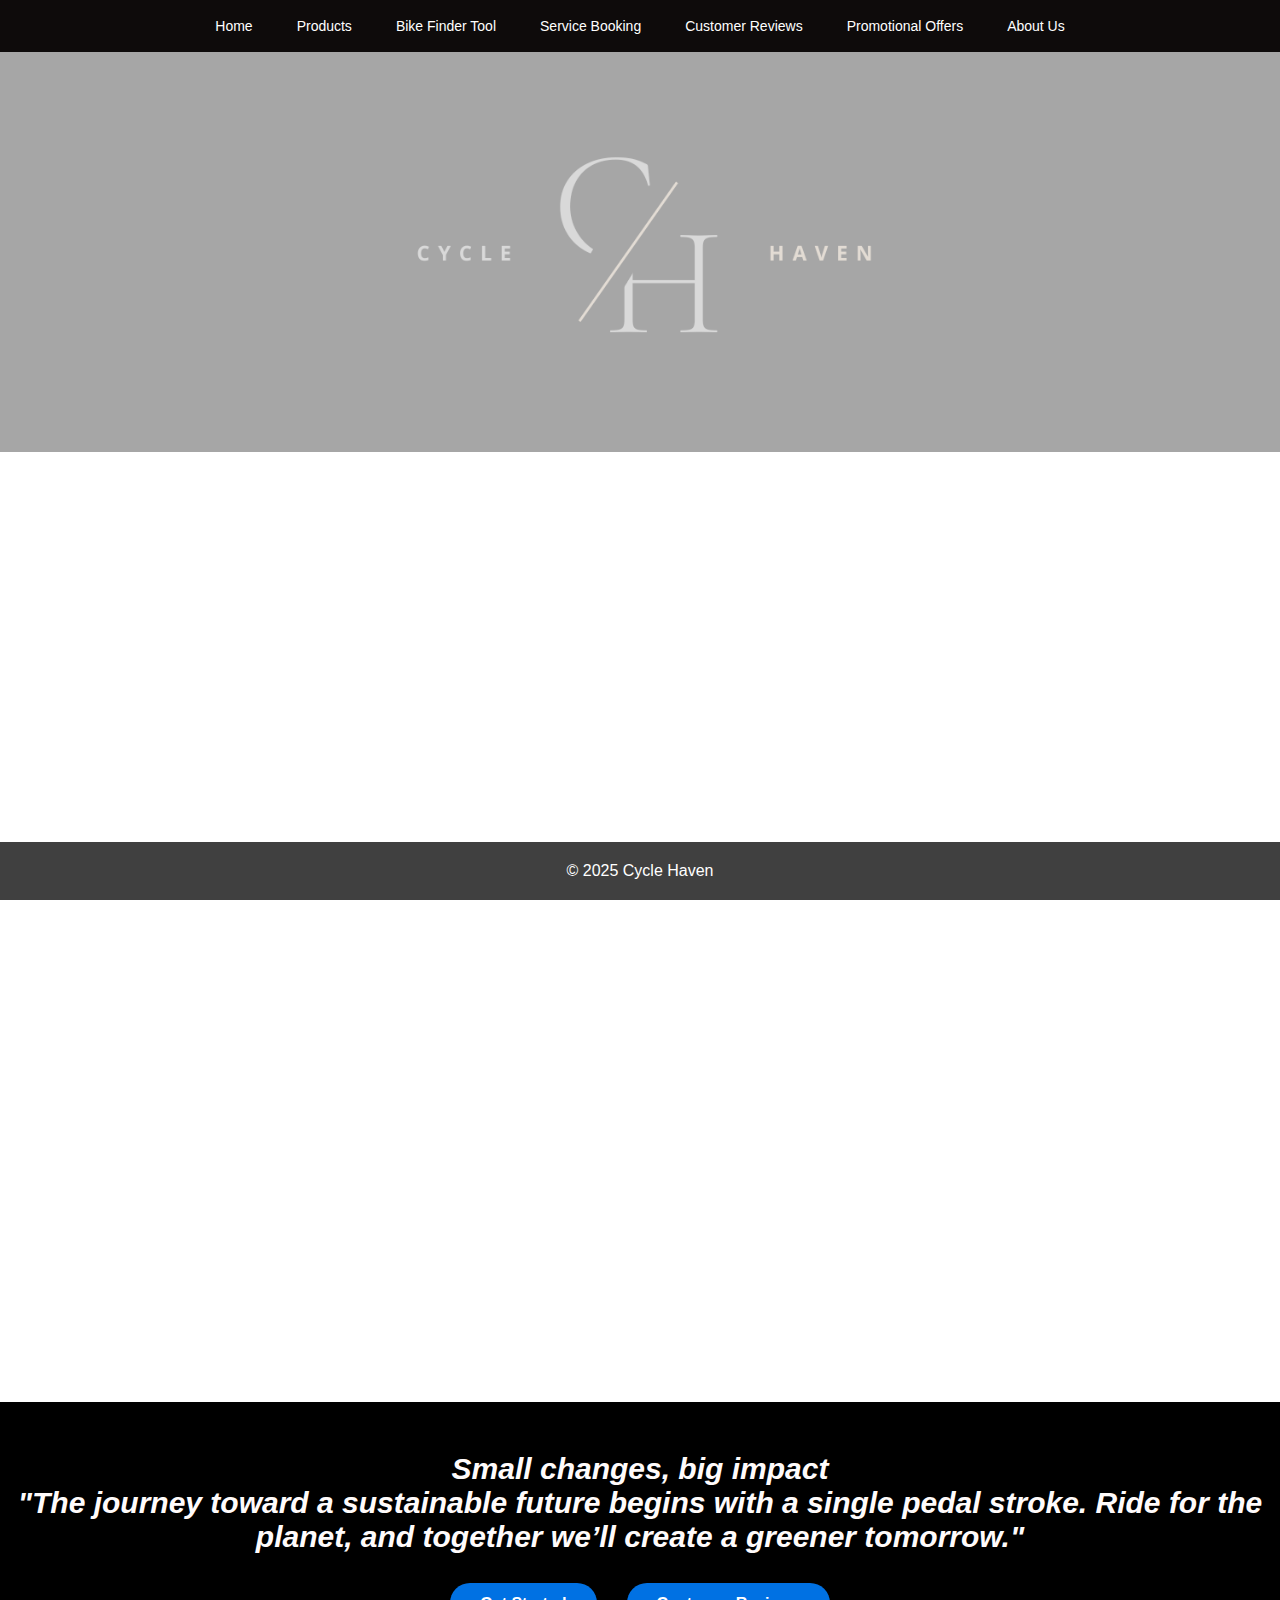
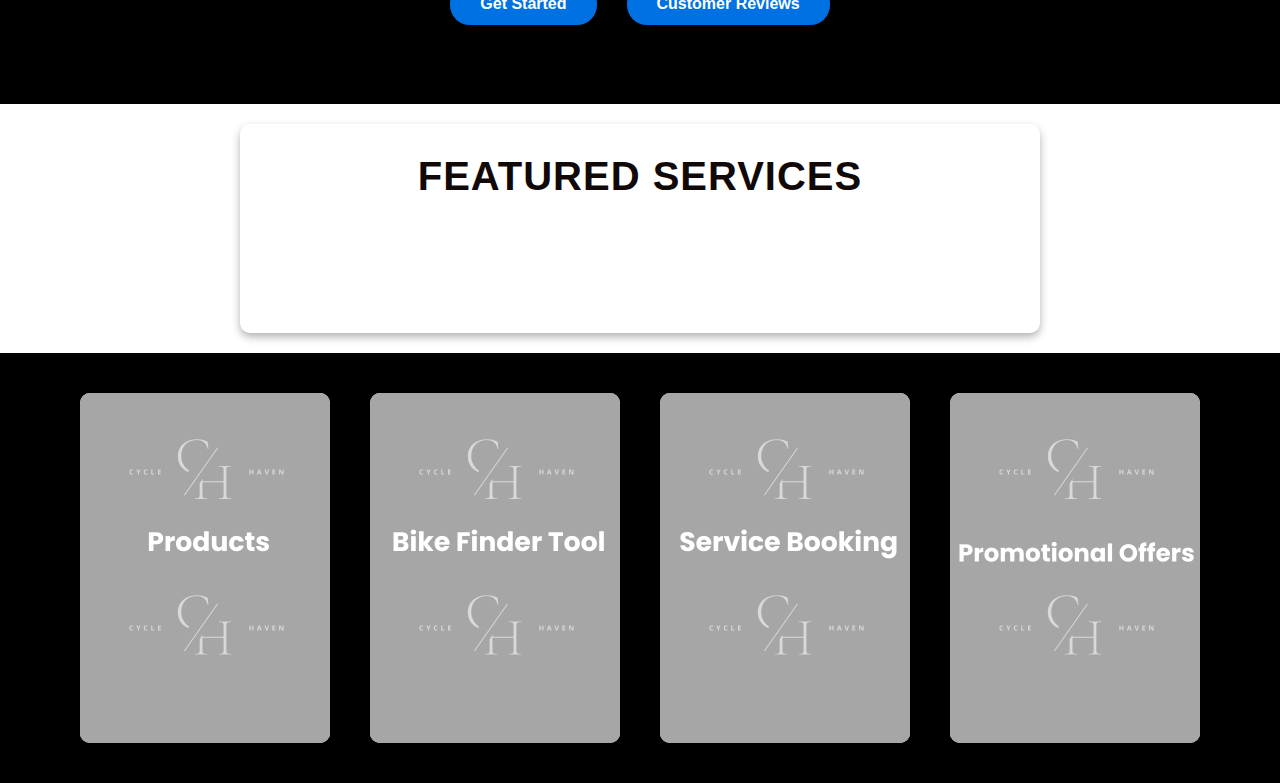
<file: index.html>
<!DOCTYPE html>
<html lang="en">
<head>
    <meta charset="UTF-8">
    <meta name="viewport" content="width=device-width, initial-scale=1.0">
    <title>Cycle Haven</title>
    <link rel="stylesheet" href="style.css">
    <style>
      footer {
        background-color: #404040; /* Darker gray footer */
        color: white;
        text-align: center;
        padding: 20px 0;
        position: fixed;
        bottom: 0;
        width: 100%;
    }
    </style>
</head>
<body>
    <!-- Navbar -->
    <div class="navbar">
    <div class="navbar-links">
        <a href="index.html">Home</a>
        <a href="products.html">Products</a>
        <a href="bike-finder.html">Bike Finder Tool</a>
        <a href="offers.html">Service Booking</a>
        <a href="customer.html">Customer Reviews</a>
        <a href="promotional.html">Promotional Offers</a>
        <a href="about_us.html">About Us</a>
    </div>
</div>

    <!-- Header -->
    <div class="header"></div>

    <!-- Image Slider -->
    <section>
        <div class="pic-ctn">
            <img src="images/slider-1.png" alt="" class="slider-pic">
            <img src="images/slider-2.png" alt="" class="slider-pic">
            <img src="images/slider-3.png" alt="" class="slider-pic">
            <img src="images/slider-4.png" alt="" class="slider-pic">
            <img src="images/slider-5.png" alt="" class="slider-pic">
        </div>
    </section>

    <!-- Call to Action -->
    <section>
        <div class="desc-container">
            <div class="desc">
                <p><b><i>Small changes, big impact</i></b></p>
            </div>
            <div class="desc">
                <p><b><i>"The journey toward a sustainable future begins with a single pedal stroke. Ride for the planet, and together we’ll create a greener tomorrow."</i></b></p>
            </div>
        </div>
        <div class="container-part">
            <div class="container-button">
                <a href="about_us.html">
                    <button class="Btn-1">Get Started</button>
                </a>
            </div>
            <div class="container-button1">
                <a href="customer.html">
                    <button class="Btn-2">Customer Reviews</button>
                </a>
            </div>
        </div>
    </section>

    <section>
      <div class="space">
      <div class="text-space">
          <h1 class="title">Featured Services</h1>
          <p class="description">
              Discover Cycle Haven's offerings tailored to your prefference. From bike recommendations to easy service bookings, we're dedicated to making your cycling experience seamless and sustainable.
          </p>
      </div>
    </div>
  </section>

  <!-- Card Section -->
  <div class="wrapper-ayeaye">
      <div class="card-container">
          <div class="card">
              <div class="card__image">
                  <a href="products.html">
                      <img src="images/products.png" alt="Products">
                  </a>
              </div>
              <div class="card__content">
                  <h2 class="card__title">Products</h2>
                  <p class="card__description">Explore our curated selection of eco-friendly bikes and accessories for a sustainable journey.</p>
              </div>
          </div>

          <div class="card">
              <div class="card__image">
                  <a href="bike-finder.html">
                      <img src="images/bike-finder.png" alt="Bike Finder Tool">
                  </a>
              </div>
              <div class="card__content">
                  <h2 class="card__title">Bike Finder Tool</h2>
                  <p class="card__description">Find the perfect bike tailored to your needs with our easy-to-use finder tool.</p>          
              </div>
          </div>

          <div class="card">
              <div class="card__image">
                  <a href="offers.html">
                      <img src="images/service.png" alt="Service Booking">
                  </a>
              </div>
              <div class="card__content">
                  <h2 class="card__title">Service Booking</h2>
                  <p class="card__description">Easily schedule maintenance and tune-ups for your bike with our booking system.</p>
              </div>
          </div>

          <div class="card">
              <div class="card__image">
                  <a href="promotional  .html">
                      <img src="images/offers.png" alt="Promotional Offers">
                  </a>
              </div>
              <div class="card__content">
                  <h2 class="card__title">Promotional Offers</h2>
                  <p class="card__description">Take advantage of exclusive discounts and promotions for our eco-conscious community.</p>
              </div>
          </div>
      </div>
  </div>
  
  <footer>
    <p>&copy; 2025 Cycle Haven</p> <!--As of right now 2024 but to be sure 2025-->
</footer>
</body>
</file>
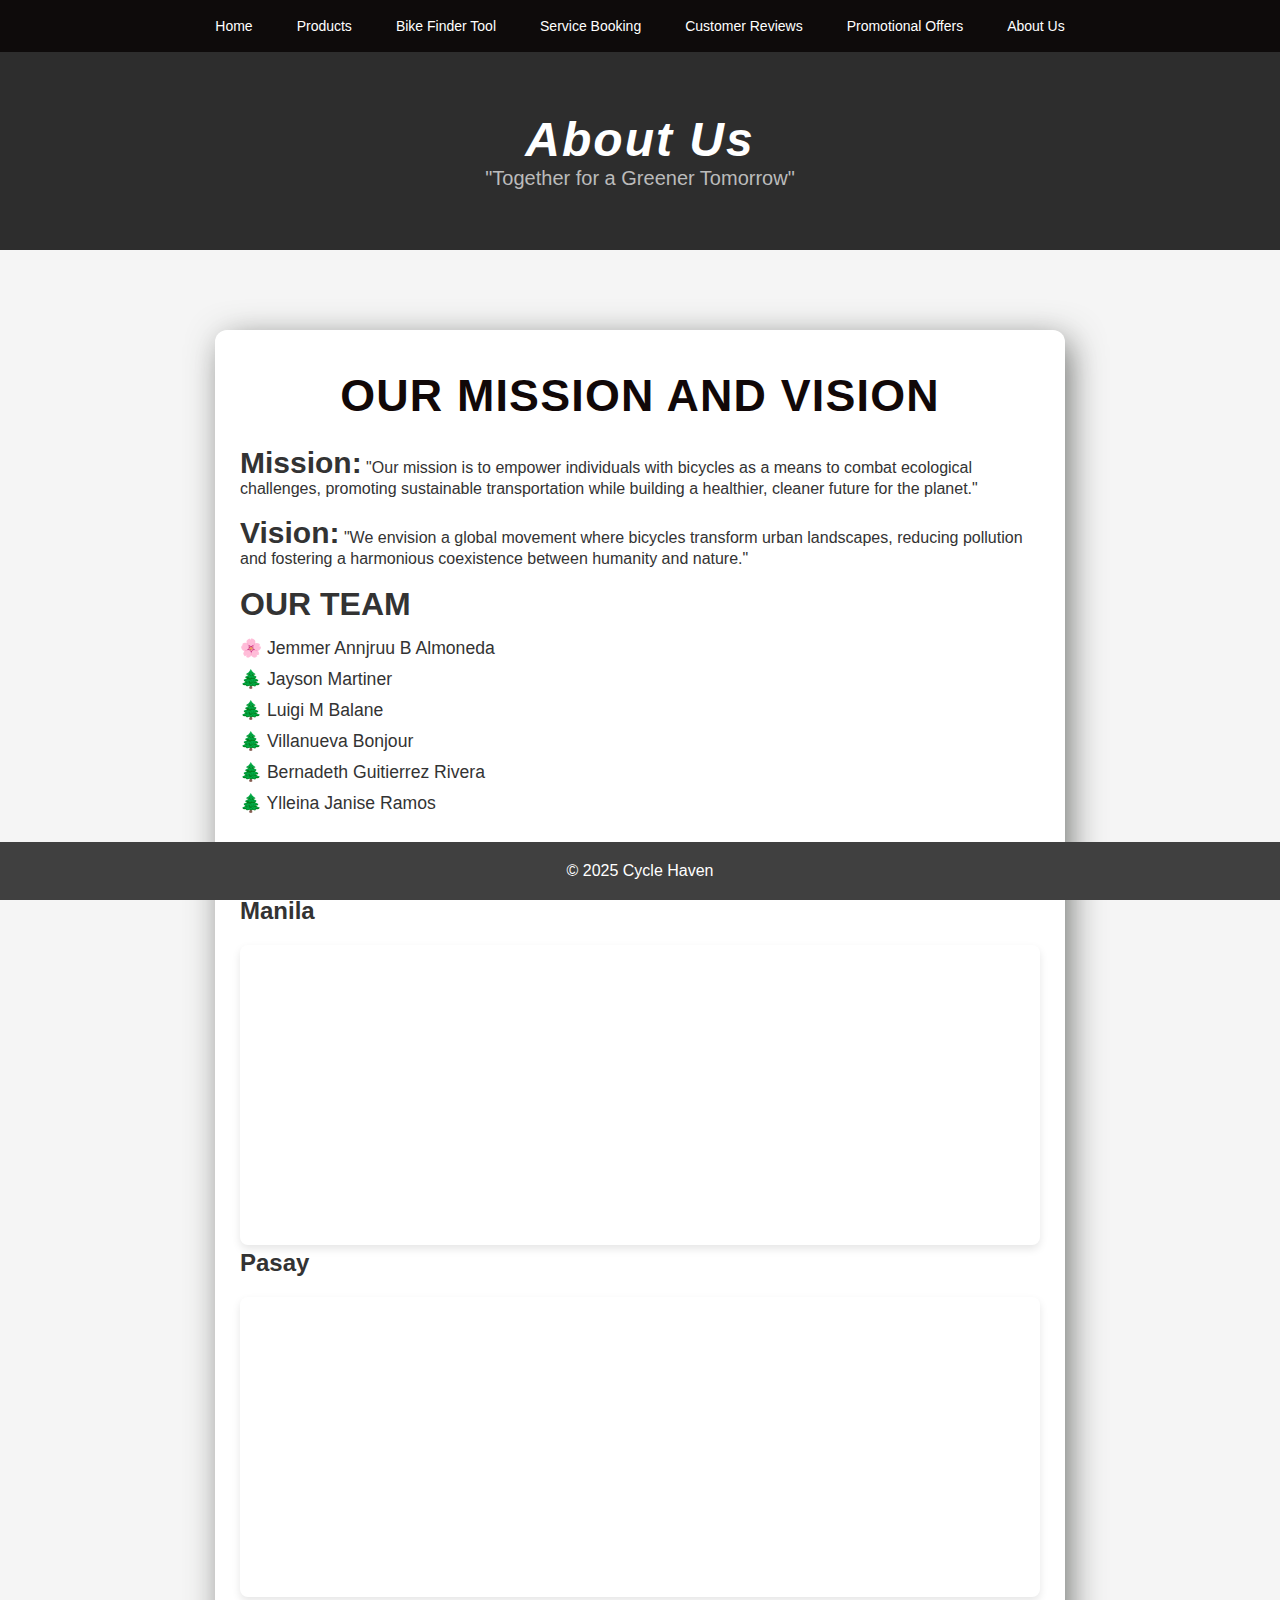
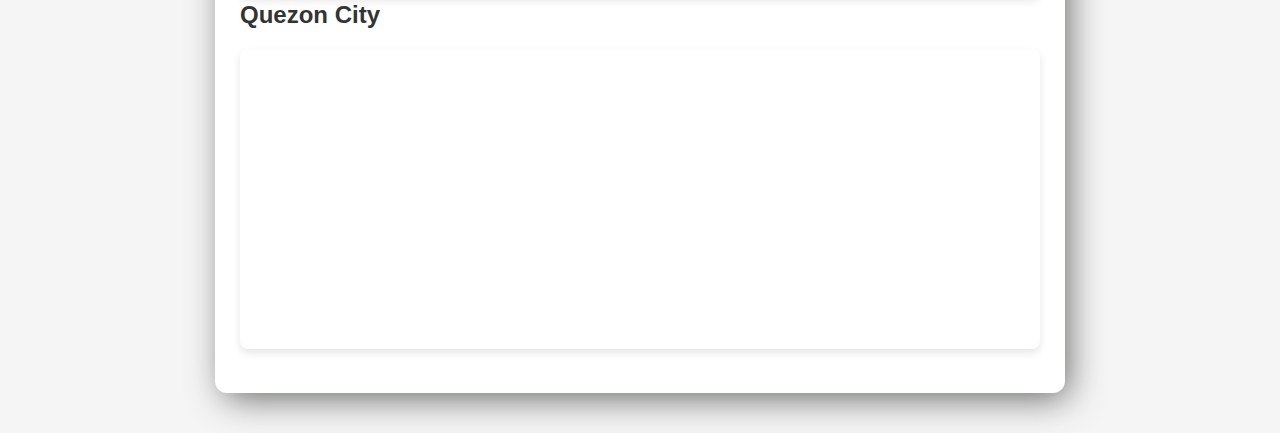
<file: about_us.html>
<!DOCTYPE html>
<html lang="en">
<head>
    <meta charset="UTF-8">
    <meta name="viewport" content="width=device-width, initial-scale=1.0">
    <title>About Us</title>
    <style>
        * {
            margin: 0;
            padding: 0;
            box-sizing: border-box;
        }
        body {
            font-family: Arial, sans-serif;
            background-color: #f5f5f5; /* Lighter background */
            color: #333;
        }
        .navbar {
            display: flex;
            align-items: center;
            justify-content: center; 
            background-color: #0e0b0b;
            padding: 10px 20px;
            position: sticky;
            top: 0;
            z-index: 1000;
        }
        .navbar-links {
            display: flex;
            gap: 20px;
        }
        .navbar a {
            color: #fff;
            text-decoration: none;
            padding: 8px 12px;
            font-size: 14px;
            transition: color 0.3s;
        }
        .navbar a:hover {
            color: #ccc;
        }
        .desc-container {
            padding: 60px 20px;
            background-color: #2d2d2d; /* Dark gray background */
            color: #dcdcdc; /* Light gray text */
            display: flex;
            flex-direction: column;
            gap: 30px;
            text-align: center;
        }
        .heading h1 {
            font-size: 48px;
            font-style: italic;
            color: #fff;
            letter-spacing: 2px;
        }
        .heading p {
            font-size: 20px;
            color: #bbb;
        }
        footer {
            background-color: #404040; /* Darker gray footer */
            color: white;
            text-align: center;
            padding: 20px 0;
            position: fixed;
            bottom: 0;
            width: 100%;
        }
        .text-space {
            padding: 40px 25px;
            max-width: 850px;
            margin: 40px auto;
            background-color: #ffffff;
            border-radius: 12px;
            box-shadow: 6px 8px 35px -3px rgba(55, 58, 54, 0.75);
            transition: all 0.3s ease;
        }
        .text-space:hover {
            transform: translateY(-5px);
            box-shadow: 6px 10px 40px rgba(0, 0, 0, 0.2);
        }
        .title {
            font-family: 'Montserrat', sans-serif;
            font-size: 2.8em;
            color: #110808;
            text-align: center;
            margin-bottom: 25px;
            text-transform: uppercase;
            letter-spacing: 1.2px;
        }
        .description {
            font-family: 'Lato', sans-serif;
            font-size: 1.2em;
            color: #0a0808;
            line-height: 1.7;
            text-align: justify;
            margin-top: 20px;
            padding: 0 15px;
            opacity: 0;
            animation: fadeIn 1s forwards;
        }
        .m-s {
            font-size: 30px;
            font-weight: bold;
        }
        .container {
            padding-top: 40px;
        }
        iframe {
            width: 100%;
            height: 300px;
            border: none;
            border-radius: 8px;
            box-shadow: 0px 4px 8px rgba(0, 0, 0, 0.1);
            margin-top: 20px;
        }
        ::-webkit-scrollbar {
            width: 12px;
        }
        ::-webkit-scrollbar-track {
            background: rgba(153, 14, 14, 0.2);
            border-radius: 10px;
        }
        ::-webkit-scrollbar-thumb {
            background-color: rgba(207, 23, 23, 0.5);
            border-radius: 10px;
            border: 2px solid rgba(0, 0, 0, 0.2);
        }
        ::-webkit-scrollbar-thumb:hover {
            background-color: rgba(196, 169, 169, 0.8);
        }
        html {
            scrollbar-width: thin;
            scrollbar-color: rgba(47, 49, 47, 0.5) rgba(255, 255, 255, 0.2);
        }
        ul {
            list-style: none;
            padding: 0;
            margin-top: 15px;
        }
        li {
            font-size: 1.1em;
            margin: 10px 0;
        }
    </style>
</head>
<body>
    <div class="navbar">
    <div class="navbar-links">
        <a href="index.html">Home</a>
        <a href="products.html">Products</a>
        <a href="bike-finder.html">Bike Finder Tool</a>
        <a href="offers.html">Service Booking</a>
        <a href="customer.html">Customer Reviews</a>
        <a href="promotional.html">Promotional Offers</a>
        <a href="about_us.html">About Us</a>
    </div>
</div>

    <div class="desc-container">
        <div class="heading">
            <h1>About Us</h1>
            <p>"Together for a Greener Tomorrow"</p>
        </div>
    </div>

    <div class="container">
        <div class="text-space">
            <h1 class="title">OUR MISSION AND VISION</h1>
            <p><span class="m-s">Mission:</span> "Our mission is to empower individuals with bicycles as a means to combat ecological challenges, promoting sustainable transportation while building a healthier, cleaner future for the planet."</p>
            <br>
            <p><span class="m-s">Vision:</span> "We envision a global movement where bicycles transform urban landscapes, reducing pollution and fostering a harmonious coexistence between humanity and nature."</p>
            <br>
            <h1>OUR TEAM</h1>
            <ul>
                <li>🌸 Jemmer Annjruu B Almoneda</li>
                <li>🌲 Jayson Martiner</li>
                <li>🌲 Luigi M Balane</li>
                <li>🌲 Villanueva Bonjour</li>
                <li>🌲 Bernadeth Guitierrez Rivera</li>
                <li>🌲 Ylleina Janise Ramos</li>
            </ul>
            <br>
            <h1>Google Maps Locations</h1>
            <p>Explore our branches through the interactive maps below:</p>
            <h2>Manila</h2>
            <iframe src="https://www.google.com/maps/embed?pb=!1m18!1m12!1m3!1d3826.347696369246!2d120.9802631!3d14.6091196!2m3!1f0!2f0!3f0!3m2!1i1024!2i768!4f13.1!3m3!1m2!1s0x33a19f137ff5c3fd%3A0x8d0843271840b5bb!2sManila%2C%20Philippines!5e0!3m2!1sen!2sus!4v1605038392159!5m2!1sen!2sus" allowfullscreen></iframe>

            <h2>Pasay</h2>
            <iframe src="https://www.google.com/maps/embed?pb=!1m18!1m12!1m3!1d3826.105274533649!2d120.999223!3d14.537197!2m3!1f0!2f0!3f0!3m2!1i1024!2i768!4f13.1!3m3!1m2!1s0x33a19e8e5e76adf3%3A0xd5a6b9f35ab91f6d!2sPasay%2C%20Metro%20Manila%2C%20Philippines!5e0!3m2!1sen!2sus!4v1605038392182!5m2!1sen!2sus" allowfullscreen></iframe>

            <h2>Quezon City</h2>
            <iframe src="https://www.google.com/maps/embed?pb=!1m18!1m12!1m3!1d3827.357198078514!2d121.0530368!3d14.6456178!2m3!1f0!2f0!3f0!3m2!1i1024!2i768!4f13.1!3m3!1m2!1s0x33b5f857a98ec885%3A0x29e7986a36de0c56!2sQuezon%20City%2C%20Metro%20Manila%2C%20Philippines!5e0!3m2!1sen!2sus!4v1605038392192!5m2!1sen!2sus" allowfullscreen></iframe>

        </div>
    </div>

    <footer>
        <p>&copy; 2025 Cycle Haven</p>
    </footer>
</body>
</html>
</file>
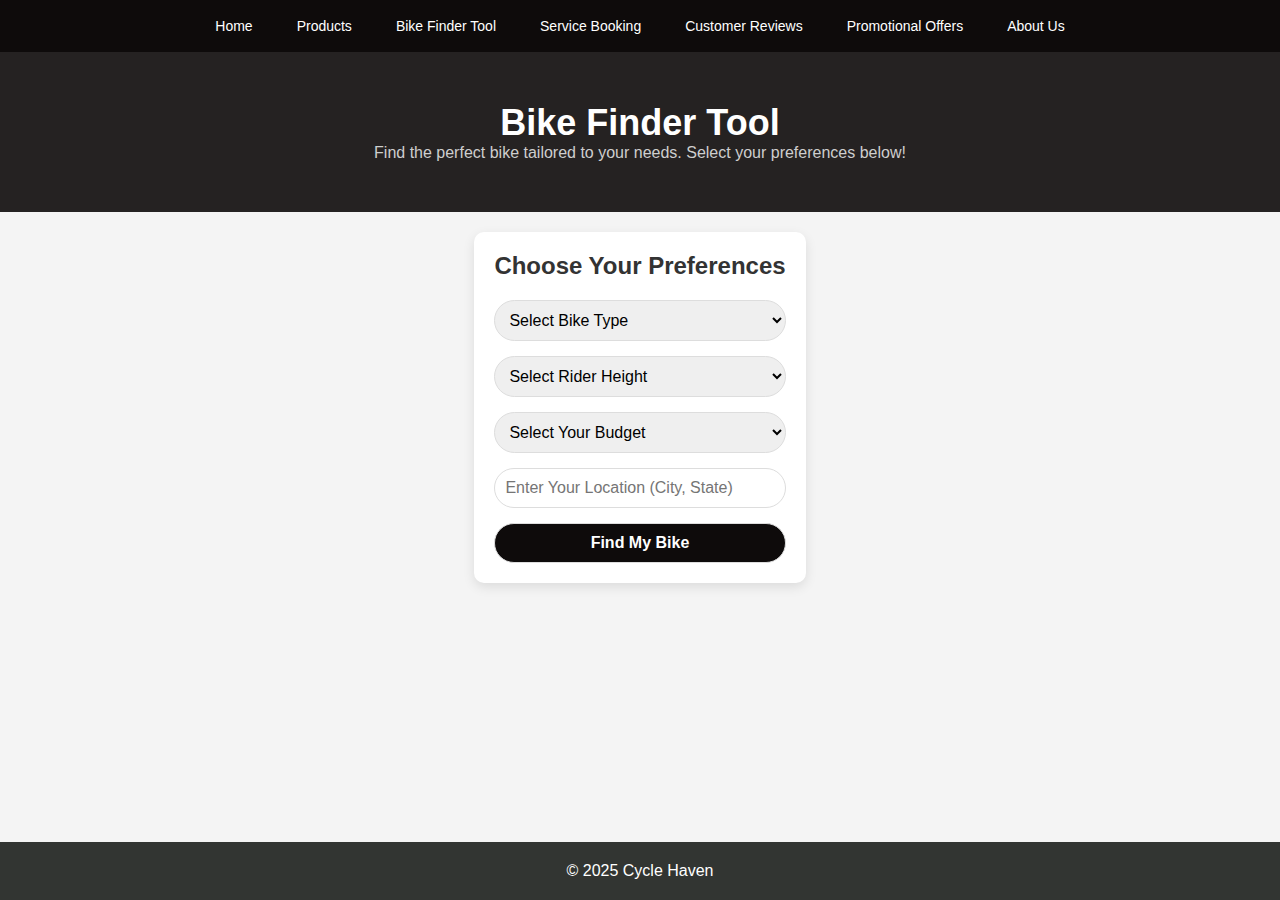
<file: bike-finder.html>
<!DOCTYPE html>
<html lang="en">
<head>
    <meta charset="UTF-8">
    <meta name="viewport" content="width=device-width, initial-scale=1.0">
    <title>Bike Finder Tool</title>
    <style>
        * {
            margin: 0;
            padding: 0;
            box-sizing: border-box;
        }

        body {
            font-family: Arial, sans-serif;
            background-color: #f4f4f4;
            color: #333;
            display: flex;
            flex-direction: column;
            min-height: 100vh;
        }

        .navbar {
            display: flex;
            justify-content: center;
            background-color: #0e0b0b;
            padding: 10px 20px;
            position: sticky;
            top: 0;
            z-index: 1000;
        }

        .navbar-links {
            display: flex;
            gap: 20px;
        }

        .navbar a {
            color: #fff;
            text-decoration: none;
            padding: 8px 12px;
            font-size: 14px;
            transition: color 0.3s;
        }

        .navbar a:hover {
            color: #ccc;
        }

        .desc-container {
            padding: 50px 20px;
            background-color: rgb(37, 34, 34);
            color: rgb(206, 206, 206);
            text-align: center;
        }

        .desc-container h1 {
            font-size: 36px;
            color: #fff;
        }

        .bike-finder-container {
            margin: 20px;
            padding: 20px;
            background-color: #fff;
            border-radius: 10px;
            box-shadow: 0 4px 12px rgba(0, 0, 0, 0.1);
            max-width: 800px;
            margin-left: auto;
            margin-right: auto;
        }

        .bike-finder-title {
            font-size: 24px;
            font-weight: bold;
            margin-bottom: 20px;
            text-align: center;
            color: #333;
        }

        .bike-finder-form {
            display: flex;
            flex-direction: column;
            gap: 15px;
        }

        .bike-finder-form select,
        .bike-finder-form input[type="text"],
        .bike-finder-form button {
            padding: 10px;
            font-size: 16px;
            border: 1px solid #ddd;
            border-radius: 25px;
            outline: none;
            transition: box-shadow 0.3s ease, border-color 0.3s ease;
            width: 100%;
        }

        .bike-finder-form select:hover,
        .bike-finder-form input[type="text"]:hover,
        .bike-finder-form button:hover {
            border-color: #333836;
            box-shadow: 0 0 8px rgba(34, 36, 35, 0.5);
        }

        .bike-finder-form button {
            background-color: #0e0b0b;
            color: #fff;
            cursor: pointer;
            font-weight: bold;
        }

        .bike-finder-form button:hover {
            background-color: #333;
        }

        footer {
            background-color: #323532;
            color: white;
            text-align: center;
            padding: 20px 0;
            margin-top: auto;
        }
    </style>
</head>
<body>
    <div class="navbar">
    <div class="navbar-links">
        <a href="index.html">Home</a>
        <a href="products.html">Products</a>
        <a href="bike-finder.html">Bike Finder Tool</a>
        <a href="offers.html">Service Booking</a>
        <a href="customer.html">Customer Reviews</a>
        <a href="promotional.html">Promotional Offers</a>
        <a href="about_us.html">About Us</a>
    </div>
</div>
    <div class="desc-container">
        <h1>Bike Finder Tool</h1>
        <p>Find the perfect bike tailored to your needs. Select your preferences below!</p>
    </div>

    <div class="bike-finder-container">
        <h2 class="bike-finder-title">Choose Your Preferences</h2>
        <form class="bike-finder-form">
            <select name="bike-type" id="bike-type">
                <option value="">Select Bike Type</option>
                <option value="mountain">Mountain Bike</option>
                <option value="road">Road Bike</option>
                <option value="electric">Electric Bike</option>
                <option value="hybrid">Hybrid Bike</option>
            </select>

            <select name="rider-height" id="rider-height">
                <option value="">Select Rider Height</option>
                <option value="short">Below 5'5"</option>
                <option value="medium">5'5" to 5'11"</option>
                <option value="tall">Above 5'11"</option>
            </select>

            <select name="budget" id="budget">
                <option value="">Select Your Budget</option>
                <option value="low">Below 15,000 PHP</option>
                <option value="medium">15,000 - 50,000 PHP</option>
                <option value="high">Above 50,000 PHP</option>
            </select>

            <input type="text" name="location" placeholder="Enter Your Location (City, State)" />

            <button type="button">Find My Bike</button>
        </form>
    </div>

    <footer>
        <p>&copy; 2025 Cycle Haven</p>
    </footer>
</body>
</html>
</file>
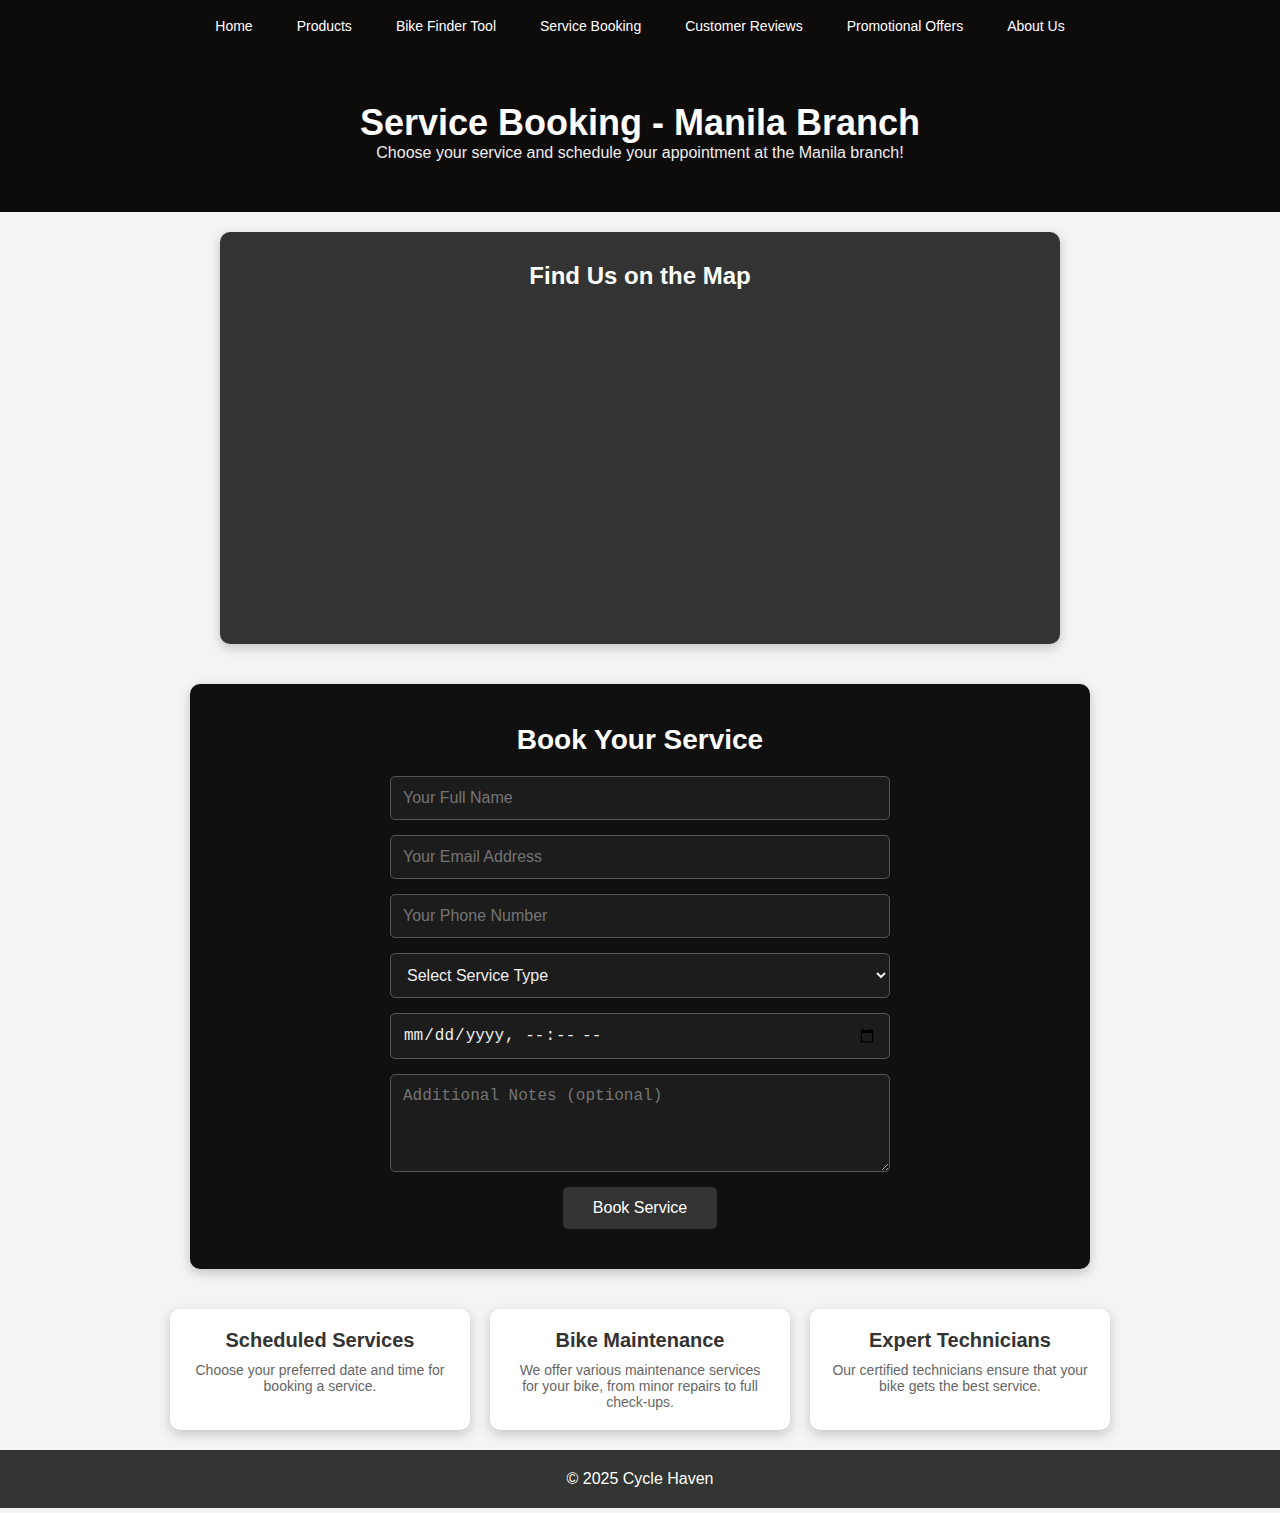
<file: branch1.html>
<!DOCTYPE html>
<html lang="en">
<head>
    <meta charset="UTF-8">
    <meta name="viewport" content="width=device-width, initial-scale=1.0">
    <title>Service Booking - Manila Branch</title>
    <style>
        * {
            margin: 0;
            padding: 0;
            box-sizing: border-box;
        }

        body {
            font-family: Arial, sans-serif;
            background-color: #f4f4f4;
            color: #333;
            display: flex;
            flex-direction: column;
            min-height: 100vh;
        }

        .navbar {
            display: flex;
            justify-content: center;
            background-color: #0e0b0b;
            padding: 10px 20px;
            position: sticky;
            top: 0;
            z-index: 1000;
        }

        .navbar-links {
            display: flex;
            gap: 20px;
        }

        .navbar a {
            color: #fff;
            text-decoration: none;
            padding: 8px 12px;
            font-size: 14px;
            transition: color 0.3s;
        }

        .navbar a:hover {
            color: #ccc;
        }

        .desc-container {
            padding: 50px 20px;
            background-color: #0e0b0b;
            color: #eee;
            text-align: center;
        }

        .desc-container h1 {
            font-size: 36px;
            color: #fff;
        }

        .map-container {
            padding: 30px 20px;
            background-color: #333;
            color: #fff;
            text-align: center;
            border-radius: 10px;
            margin: 20px auto;
            max-width: 900px;
            box-shadow: 0 4px 12px rgba(0, 0, 0, 0.2);
        }

        .map-container h2 {
            margin-bottom: 20px;
            font-size: 24px;
        }

        .map-container iframe {
            width: 800px;
            height: 300px;
            border: 0;
            border-radius: 10px;
        }

        .form-container {
            padding: 40px 20px;
            background-color: #111010;
            color: #eee;
            text-align: center;
            margin: 20px auto;
            border-radius: 10px;
            box-shadow: 0 4px 12px rgba(0, 0, 0, 0.2);
            height: auto;
            width: 900px;
        }

        .form-container h2 {
            margin-bottom: 20px;
            font-size: 28px;
            color: #fff;
        }

        .form-container form {
            display: flex;
            flex-direction: column;
            gap: 15px;
            align-items: center;
        }

        .form-container input,
        .form-container select,
        .form-container textarea {
            padding: 12px;
            border: 1px solid #555;
            border-radius: 5px;
            font-size: 16px;
            width: 100%;
            max-width: 500px;
            background-color: #1c1c1c;
            color: #eee;
        }

        .form-container input:focus,
        .form-container select:focus,
        .form-container textarea:focus {
            outline: none;
            border-color: #fff;
        }

        .form-container button {
            padding: 12px 30px;
            background-color: #333;
            color: white;
            border: none;
            border-radius: 5px;
            font-size: 16px;
            cursor: pointer;
            transition: background-color 0.3s;
        }

        .form-container button:hover {
            background-color: #555;
        }

        .features-container {
            display: flex;
            justify-content: center;
            flex-wrap: wrap;
            gap: 20px;
            margin: 20px auto;
            max-width: 1000px;
        }

        .feature-card {
            background-color: #fff;
            border-radius: 10px;
            box-shadow: 0 4px 12px rgba(0, 0, 0, 0.2);
            overflow: hidden;
            width: 300px;
            text-align: center;
            padding: 20px;
            transition: transform 0.3s ease;
        }

        .feature-card:hover {
            transform: scale(1.05);
            box-shadow: 0 6px 16px rgba(0, 0, 0, 0.25);
        }

        .feature-card h3 {
            font-size: 20px;
            color: #333;
            margin-bottom: 10px;
        }

        .feature-card p {
            color: #666;
            font-size: 14px;
        }

        footer {
            background-color: #323532;
            color: white;
            text-align: center;
            padding: 20px 0;
            margin-top: auto;
        }
    </style>
</head>
<body>
    <div class="navbar">
    <div class="navbar-links">
        <a href="index.html">Home</a>
        <a href="products.html">Products</a>
        <a href="bike-finder.html">Bike Finder Tool</a>
        <a href="offers.html">Service Booking</a>
        <a href="customer.html">Customer Reviews</a>
        <a href="promotional.html">Promotional Offers</a>
        <a href="about_us.html">About Us</a>
    </div>
</div>
    <div class="desc-container">
        <h1>Service Booking - Manila Branch</h1>
        <p>Choose your service and schedule your appointment at the Manila branch!</p>
    </div>

    <div class="map-container">
        <h2>Find Us on the Map</h2>
        <iframe src="https://www.google.com/maps/embed?pb=!1m18!1m12!1m3!1d3826.347696369246!2d120.9802631!3d14.6091196!2m3!1f0!2f0!3f0!3m2!1i1024!2i768!4f13.1!3m3!1m2!1s0x33a19f137ff5c3fd%3A0x8d0843271840b5bb!2sManila%2C%20Philippines!5e0!3m2!1sen!2sus!4v1605038392159!5m2!1sen!2sus" allowfullscreen></iframe>
    </div>

    <div class="form-container">
        <h2>Book Your Service</h2>
        <form action="#">
            <input type="text" placeholder="Your Full Name" required>
            <input type="email" placeholder="Your Email Address" required>
            <input type="tel" placeholder="Your Phone Number" required>
            <select required>
                <option value="">Select Service Type</option>
                <option value="bike-maintenance">Bike Maintenance</option>
                <option value="repair">Repair</option>
                <option value="check-up">Full Check-up</option>
            </select>
            <input type="datetime-local" required>
            <textarea placeholder="Additional Notes (optional)" rows="4"></textarea>
            <button type="submit">Book Service</button>
        </form>
    </div>

    <div class="features-container">
        <div class="feature-card">
            <h3>Scheduled Services</h3>
            <p>Choose your preferred date and time for booking a service.</p>
        </div>
        <div class="feature-card">
            <h3>Bike Maintenance</h3>
            <p>We offer various maintenance services for your bike, from minor repairs to full check-ups.</p>
        </div>
        <div class="feature-card">
            <h3>Expert Technicians</h3>
            <p>Our certified technicians ensure that your bike gets the best service.</p>
        </div>
    </div>

    <footer>
        <p>&copy; 2025 Cycle Haven</p>
    </footer>
</body>
</html>
</file>
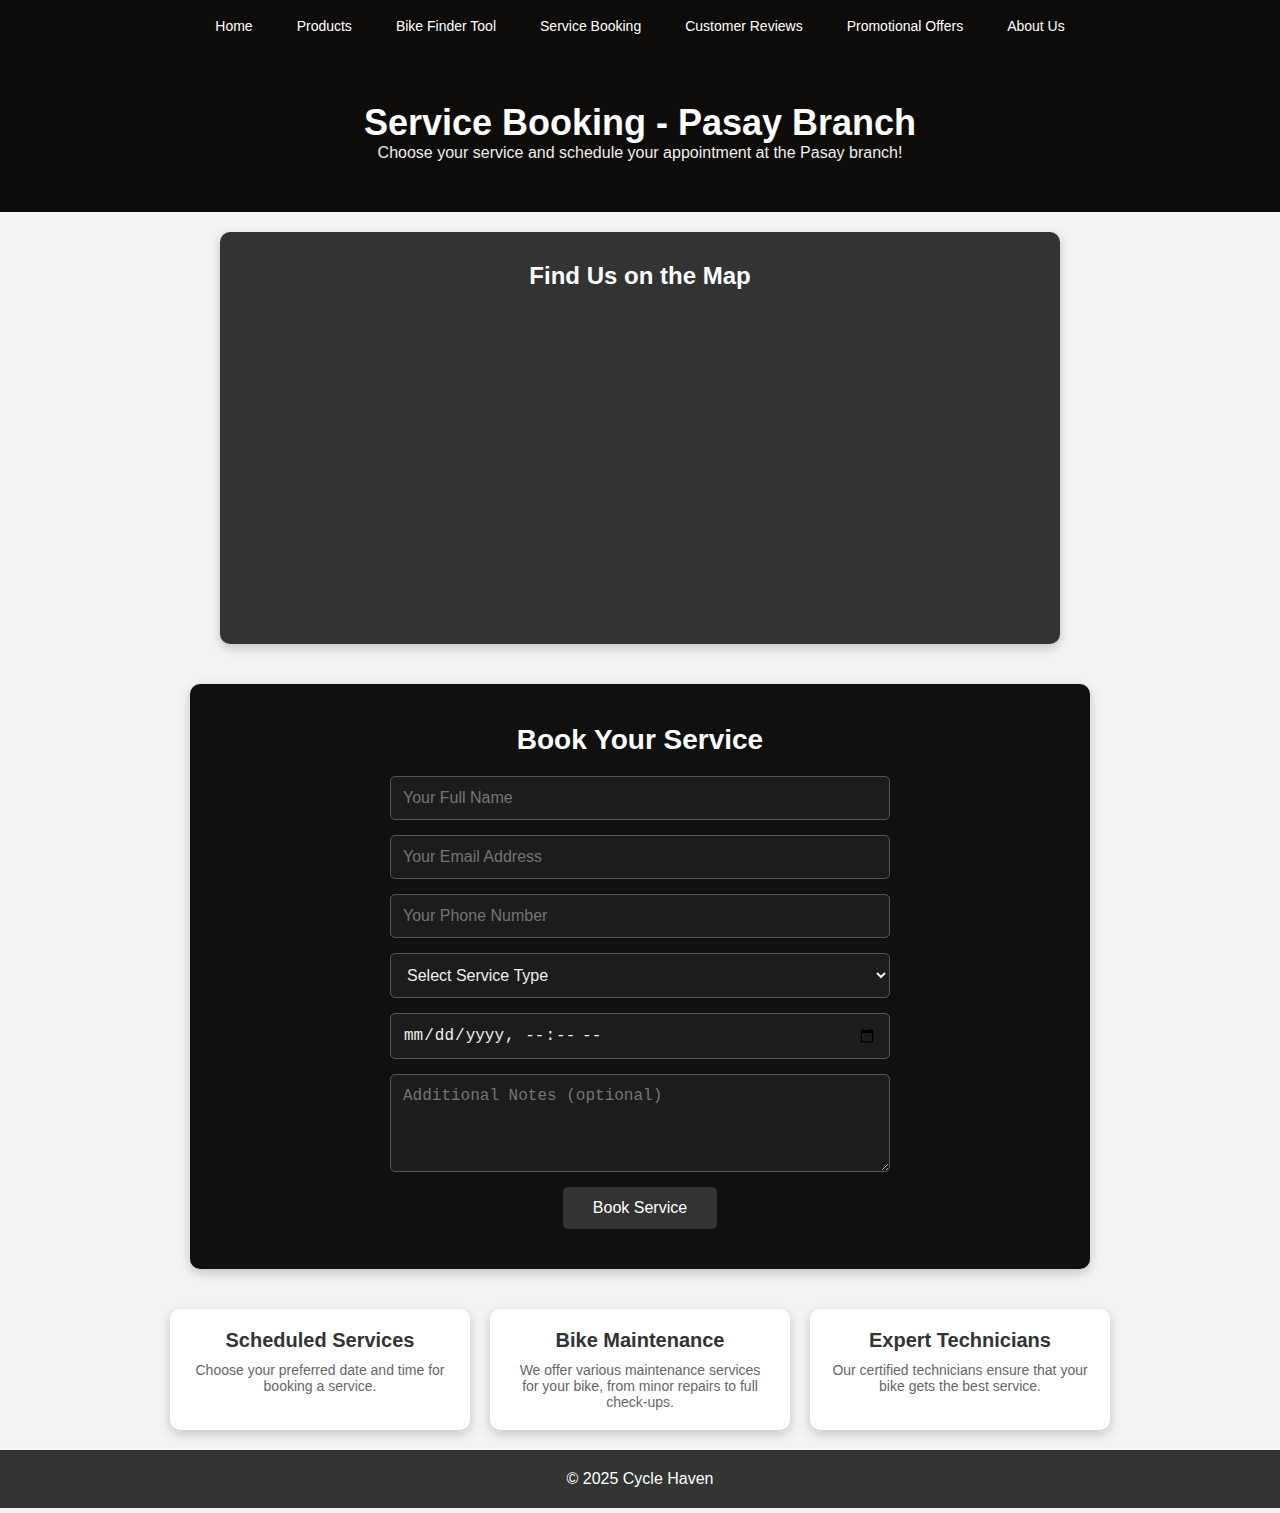
<file: branch2.html>
<!DOCTYPE html>
<html lang="en">
<head>
    <meta charset="UTF-8">
    <meta name="viewport" content="width=device-width, initial-scale=1.0">
    <title>Service Booking - Manila Branch</title>
    <style>
        * {
            margin: 0;
            padding: 0;
            box-sizing: border-box;
        }

        body {
            font-family: Arial, sans-serif;
            background-color: #f4f4f4;
            color: #333;
            display: flex;
            flex-direction: column;
            min-height: 100vh;
        }

        .navbar {
            display: flex;
            justify-content: center;
            background-color: #0e0b0b;
            padding: 10px 20px;
            position: sticky;
            top: 0;
            z-index: 1000;
        }

        .navbar-links {
            display: flex;
            gap: 20px;
        }

        .navbar a {
            color: #fff;
            text-decoration: none;
            padding: 8px 12px;
            font-size: 14px;
            transition: color 0.3s;
        }

        .navbar a:hover {
            color: #ccc;
        }

        .desc-container {
            padding: 50px 20px;
            background-color: #0e0b0b;
            color: #eee;
            text-align: center;
        }

        .desc-container h1 {
            font-size: 36px;
            color: #fff;
        }

        .map-container {
            padding: 30px 20px;
            background-color: #333;
            color: #fff;
            text-align: center;
            border-radius: 10px;
            margin: 20px auto;
            max-width: 900px;
            box-shadow: 0 4px 12px rgba(0, 0, 0, 0.2);
        }

        .map-container h2 {
            margin-bottom: 20px;
            font-size: 24px;
        }

        .map-container iframe {
            width: 800px;
            height: 300px;
            border: 0;
            border-radius: 10px;
        }

        .form-container {
            padding: 40px 20px;
            background-color: #111010;
            color: #eee;
            text-align: center;
            margin: 20px auto;
            border-radius: 10px;
            box-shadow: 0 4px 12px rgba(0, 0, 0, 0.2);
            height: auto;
            width: 900px;
        }

        .form-container h2 {
            margin-bottom: 20px;
            font-size: 28px;
            color: #fff;
        }

        .form-container form {
            display: flex;
            flex-direction: column;
            gap: 15px;
            align-items: center;
        }

        .form-container input,
        .form-container select,
        .form-container textarea {
            padding: 12px;
            border: 1px solid #555;
            border-radius: 5px;
            font-size: 16px;
            width: 100%;
            max-width: 500px;
            background-color: #1c1c1c;
            color: #eee;
        }

        .form-container input:focus,
        .form-container select:focus,
        .form-container textarea:focus {
            outline: none;
            border-color: #fff;
        }

        .form-container button {
            padding: 12px 30px;
            background-color: #333;
            color: white;
            border: none;
            border-radius: 5px;
            font-size: 16px;
            cursor: pointer;
            transition: background-color 0.3s;
        }

        .form-container button:hover {
            background-color: #555;
        }

        .features-container {
            display: flex;
            justify-content: center;
            flex-wrap: wrap;
            gap: 20px;
            margin: 20px auto;
            max-width: 1000px;
        }

        .feature-card {
            background-color: #fff;
            border-radius: 10px;
            box-shadow: 0 4px 12px rgba(0, 0, 0, 0.2);
            overflow: hidden;
            width: 300px;
            text-align: center;
            padding: 20px;
            transition: transform 0.3s ease;
        }

        .feature-card:hover {
            transform: scale(1.05);
            box-shadow: 0 6px 16px rgba(0, 0, 0, 0.25);
        }

        .feature-card h3 {
            font-size: 20px;
            color: #333;
            margin-bottom: 10px;
        }

        .feature-card p {
            color: #666;
            font-size: 14px;
        }

        footer {
            background-color: #323532;
            color: white;
            text-align: center;
            padding: 20px 0;
            margin-top: auto;
        }
    </style>
</head>
<body>
    <div class="navbar">
    <div class="navbar-links">
        <a href="index.html">Home</a>
        <a href="products.html">Products</a>
        <a href="bike-finder.html">Bike Finder Tool</a>
        <a href="offers.html">Service Booking</a>
        <a href="customer.html">Customer Reviews</a>
        <a href="promotional.html">Promotional Offers</a>
        <a href="about_us.html">About Us</a>
    </div>
</div>
    <div class="desc-container">
        <h1>Service Booking - Pasay Branch</h1>
        <p>Choose your service and schedule your appointment at the Pasay branch!</p>
    </div>

    <div class="map-container">
        <h2>Find Us on the Map</h2>
        <iframe src="https://www.google.com/maps/embed?pb=!1m18!1m12!1m3!1d3826.105274533649!2d120.999223!3d14.537197!2m3!1f0!2f0!3f0!3m2!1i1024!2i768!4f13.1!3m3!1m2!1s0x33a19e8e5e76adf3%3A0xd5a6b9f35ab91f6d!2sPasay%2C%20Metro%20Manila%2C%20Philippines!5e0!3m2!1sen!2sus!4v1605038392182!5m2!1sen!2sus" allowfullscreen></iframe>
    </div>

    <div class="form-container">
        <h2>Book Your Service</h2>
        <form action="#">
            <input type="text" placeholder="Your Full Name" required>
            <input type="email" placeholder="Your Email Address" required>
            <input type="tel" placeholder="Your Phone Number" required>
            <select required>
                <option value="">Select Service Type</option>
                <option value="bike-maintenance">Bike Maintenance</option>
                <option value="repair">Repair</option>
                <option value="check-up">Full Check-up</option>
            </select>
            <input type="datetime-local" required>
            <textarea placeholder="Additional Notes (optional)" rows="4"></textarea>
            <button type="submit">Book Service</button>
        </form>
    </div>

    <div class="features-container">
        <div class="feature-card">
            <h3>Scheduled Services</h3>
            <p>Choose your preferred date and time for booking a service.</p>
        </div>
        <div class="feature-card">
            <h3>Bike Maintenance</h3>
            <p>We offer various maintenance services for your bike, from minor repairs to full check-ups.</p>
        </div>
        <div class="feature-card">
            <h3>Expert Technicians</h3>
            <p>Our certified technicians ensure that your bike gets the best service.</p>
        </div>
    </div>

    <footer>
        <p>&copy; 2025 Cycle Haven</p>
    </footer>
</body>
</html>
</file>
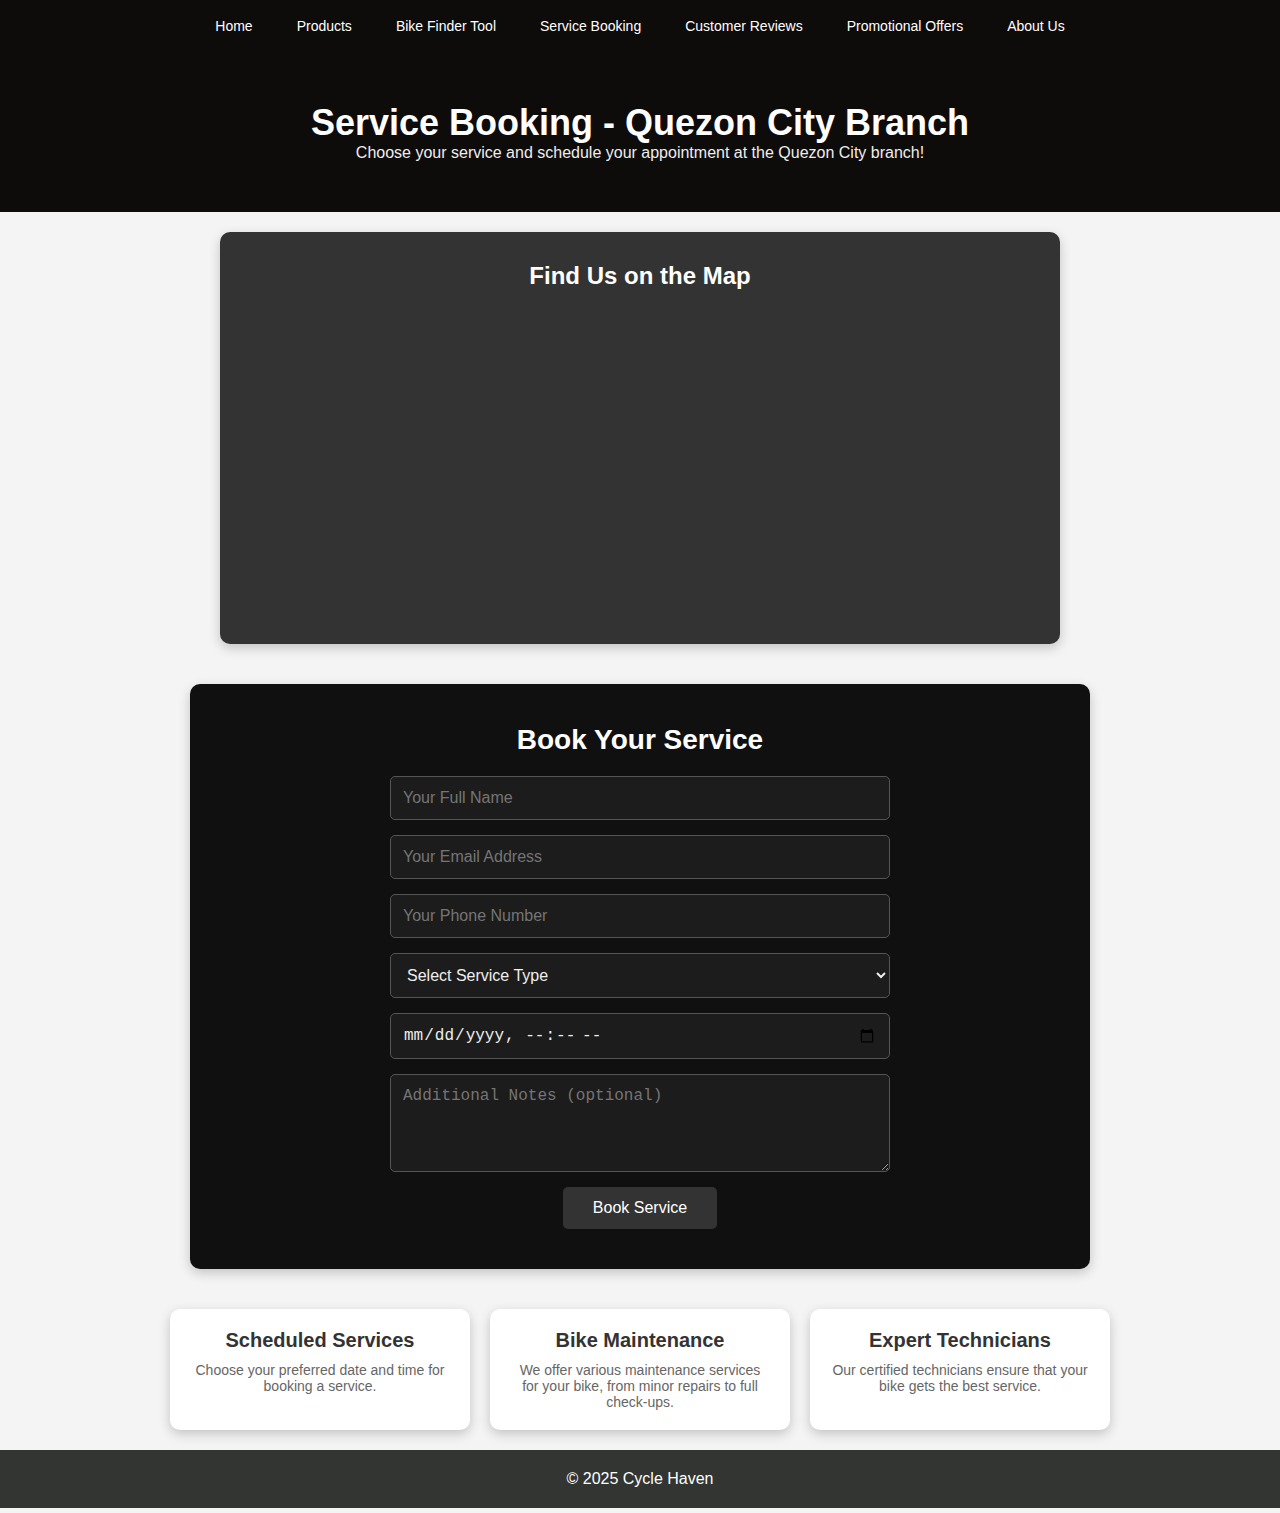
<file: branch3.html>
<!DOCTYPE html>
<html lang="en">
<head>
    <meta charset="UTF-8">
    <meta name="viewport" content="width=device-width, initial-scale=1.0">
    <title>Service Booking - Manila Branch</title>
    <style>
        * {
            margin: 0;
            padding: 0;
            box-sizing: border-box;
        }

        body {
            font-family: Arial, sans-serif;
            background-color: #f4f4f4;
            color: #333;
            display: flex;
            flex-direction: column;
            min-height: 100vh;
        }

        .navbar {
            display: flex;
            justify-content: center;
            background-color: #0e0b0b;
            padding: 10px 20px;
            position: sticky;
            top: 0;
            z-index: 1000;
        }

        .navbar-links {
            display: flex;
            gap: 20px;
        }

        .navbar a {
            color: #fff;
            text-decoration: none;
            padding: 8px 12px;
            font-size: 14px;
            transition: color 0.3s;
        }

        .navbar a:hover {
            color: #ccc;
        }

        .desc-container {
            padding: 50px 20px;
            background-color: #0e0b0b;
            color: #eee;
            text-align: center;
        }

        .desc-container h1 {
            font-size: 36px;
            color: #fff;
        }

        .map-container {
            padding: 30px 20px;
            background-color: #333;
            color: #fff;
            text-align: center;
            border-radius: 10px;
            margin: 20px auto;
            max-width: 900px;
            box-shadow: 0 4px 12px rgba(0, 0, 0, 0.2);
        }

        .map-container h2 {
            margin-bottom: 20px;
            font-size: 24px;
        }

        .map-container iframe {
            width: 800px;
            height: 300px;
            border: 0;
            border-radius: 10px;
        }

        .form-container {
            padding: 40px 20px;
            background-color: #111010;
            color: #eee;
            text-align: center;
            margin: 20px auto;
            border-radius: 10px;
            box-shadow: 0 4px 12px rgba(0, 0, 0, 0.2);
            height: auto;
            width: 900px;
        }

        .form-container h2 {
            margin-bottom: 20px;
            font-size: 28px;
            color: #fff;
        }

        .form-container form {
            display: flex;
            flex-direction: column;
            gap: 15px;
            align-items: center;
        }

        .form-container input,
        .form-container select,
        .form-container textarea {
            padding: 12px;
            border: 1px solid #555;
            border-radius: 5px;
            font-size: 16px;
            width: 100%;
            max-width: 500px;
            background-color: #1c1c1c;
            color: #eee;
        }

        .form-container input:focus,
        .form-container select:focus,
        .form-container textarea:focus {
            outline: none;
            border-color: #fff;
        }

        .form-container button {
            padding: 12px 30px;
            background-color: #333;
            color: white;
            border: none;
            border-radius: 5px;
            font-size: 16px;
            cursor: pointer;
            transition: background-color 0.3s;
        }

        .form-container button:hover {
            background-color: #555;
        }

        .features-container {
            display: flex;
            justify-content: center;
            flex-wrap: wrap;
            gap: 20px;
            margin: 20px auto;
            max-width: 1000px;
        }

        .feature-card {
            background-color: #fff;
            border-radius: 10px;
            box-shadow: 0 4px 12px rgba(0, 0, 0, 0.2);
            overflow: hidden;
            width: 300px;
            text-align: center;
            padding: 20px;
            transition: transform 0.3s ease;
        }

        .feature-card:hover {
            transform: scale(1.05);
            box-shadow: 0 6px 16px rgba(0, 0, 0, 0.25);
        }

        .feature-card h3 {
            font-size: 20px;
            color: #333;
            margin-bottom: 10px;
        }

        .feature-card p {
            color: #666;
            font-size: 14px;
        }

        footer {
            background-color: #323532;
            color: white;
            text-align: center;
            padding: 20px 0;
            margin-top: auto;
        }
    </style>
</head>
<body>
    <div class="navbar">
    <div class="navbar-links">
        <a href="index.html">Home</a>
        <a href="products.html">Products</a>
        <a href="bike-finder.html">Bike Finder Tool</a>
        <a href="offers.html">Service Booking</a>
        <a href="customer.html">Customer Reviews</a>
        <a href="promotional.html">Promotional Offers</a>
        <a href="about_us.html">About Us</a>
    </div>
</div>
    <div class="desc-container">
        <h1>Service Booking - Quezon City Branch</h1>
        <p>Choose your service and schedule your appointment at the  Quezon City branch!</p>
    </div>

    <div class="map-container">
        <h2>Find Us on the Map</h2>
        <iframe src="https://www.google.com/maps/embed?pb=!1m18!1m12!1m3!1d3827.357198078514!2d121.0530368!3d14.6456178!2m3!1f0!2f0!3f0!3m2!1i1024!2i768!4f13.1!3m3!1m2!1s0x33b5f857a98ec885%3A0x29e7986a36de0c56!2sQuezon%20City%2C%20Metro%20Manila%2C%20Philippines!5e0!3m2!1sen!2sus!4v1605038392192!5m2!1sen!2sus" allowfullscreen></iframe>
    </div>

    <div class="form-container">
        <h2>Book Your Service</h2>
        <form action="#">
            <input type="text" placeholder="Your Full Name" required>
            <input type="email" placeholder="Your Email Address" required>
            <input type="tel" placeholder="Your Phone Number" required>
            <select required>
                <option value="">Select Service Type</option>
                <option value="bike-maintenance">Bike Maintenance</option>
                <option value="repair">Repair</option>
                <option value="check-up">Full Check-up</option>
            </select>
            <input type="datetime-local" required>
            <textarea placeholder="Additional Notes (optional)" rows="4"></textarea>
            <button type="submit">Book Service</button>
        </form>
    </div>

    <div class="features-container">
        <div class="feature-card">
            <h3>Scheduled Services</h3>
            <p>Choose your preferred date and time for booking a service.</p>
        </div>
        <div class="feature-card">
            <h3>Bike Maintenance</h3>
            <p>We offer various maintenance services for your bike, from minor repairs to full check-ups.</p>
        </div>
        <div class="feature-card">
            <h3>Expert Technicians</h3>
            <p>Our certified technicians ensure that your bike gets the best service.</p>
        </div>
    </div>

    <footer>
        <p>&copy; 2025 Cycle Haven</p>
    </footer>
</body>
</html>
</file>
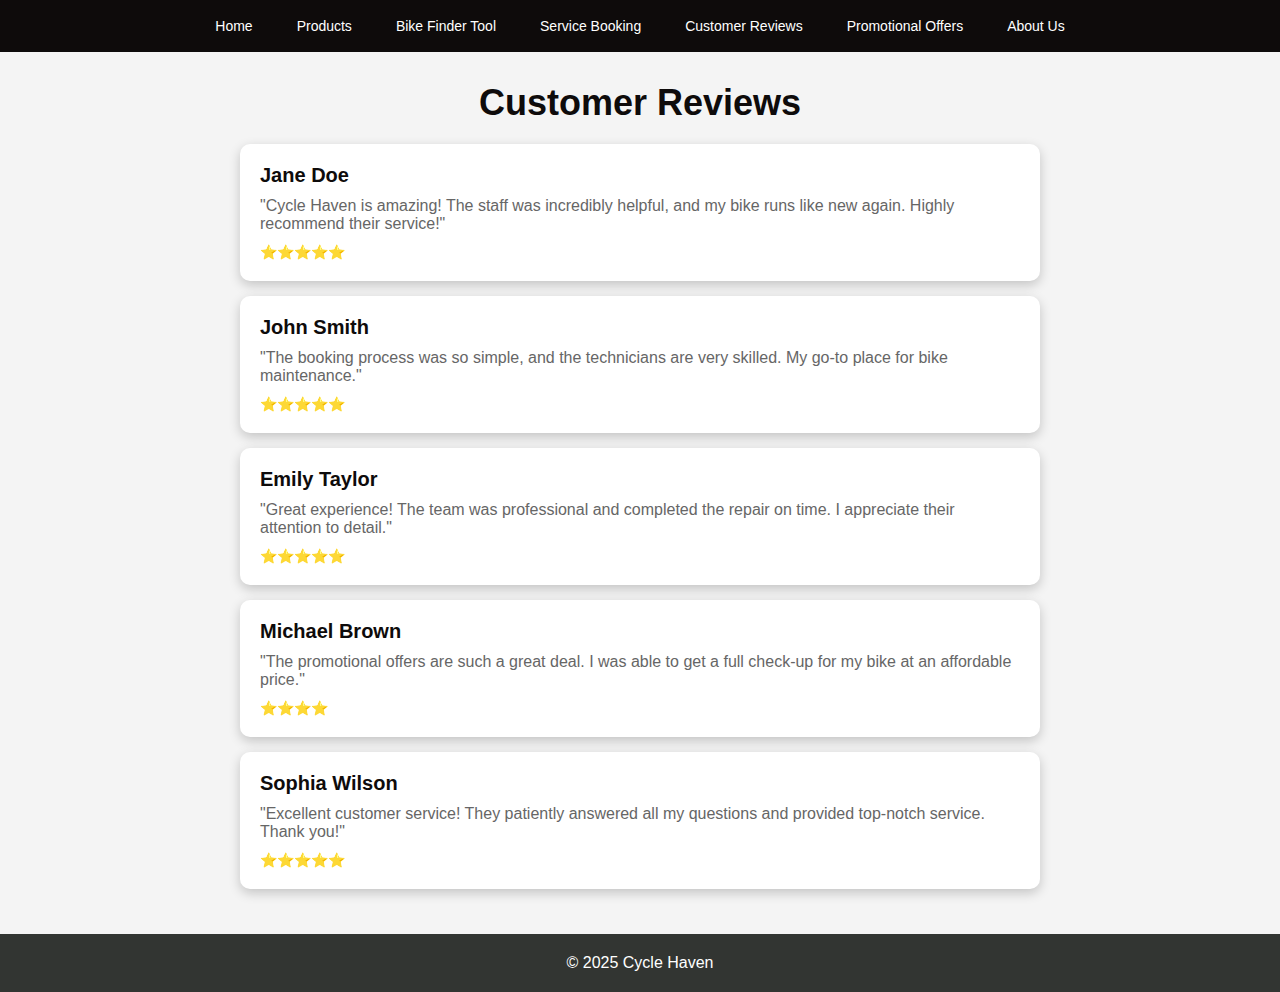
<file: customer.html>
<!DOCTYPE html>
<html lang="en">
<head>
    <meta charset="UTF-8">
    <meta name="viewport" content="width=device-width, initial-scale=1.0">
    <title>Customer Reviews</title>
    <style>
        * {
            margin: 0;
            padding: 0;
            box-sizing: border-box;
        }

        body {
            font-family: Arial, sans-serif;
            background-color: #f4f4f4;
            color: #333;
            display: flex;
            flex-direction: column;
            min-height: 100vh;
        }

        .navbar {
            display: flex;
            justify-content: center;
            background-color: #0e0b0b;
            padding: 10px 20px;
            position: sticky;
            top: 0;
            z-index: 1000;
        }

        .navbar-links {
            display: flex;
            gap: 20px;
        }

        .navbar a {
            color: #fff;
            text-decoration: none;
            padding: 8px 12px;
            font-size: 14px;
            transition: color 0.3s;
        }

        .navbar a:hover {
            color: #ccc;
        }

        .reviews-container {
            padding: 30px 20px;
            text-align: center;
        }

        .reviews-container h1 {
            font-size: 36px;
            color: #0e0b0b;
            margin-bottom: 20px;
        }

        .review-card {
            background-color: #fff;
            border-radius: 10px;
            box-shadow: 0 4px 12px rgba(0, 0, 0, 0.2);
            margin: 15px auto;
            padding: 20px;
            max-width: 800px;
            text-align: left;
        }

        .review-card h3 {
            font-size: 20px;
            color: #0e0b0b;
        }

        .review-card p {
            font-size: 16px;
            color: #666;
            margin: 10px 0;
        }

        .review-card span {
            font-size: 14px;
            color: #888;
        }

        footer {
            background-color: #323532;
            color: white;
            text-align: center;
            padding: 20px 0;
            margin-top: auto;
        }
    </style>
</head>
<body>
    <div class="navbar">
    <div class="navbar-links">
        <a href="index.html">Home</a>
        <a href="products.html">Products</a>
        <a href="bike-finder.html">Bike Finder Tool</a>
        <a href="offers.html">Service Booking</a>
        <a href="customer.html">Customer Reviews</a>
        <a href="promotional.html">Promotional Offers</a>
        <a href="about_us.html">About Us</a>
    </div>
</div>
    <div class="reviews-container">
        <h1>Customer Reviews</h1>

        <div class="review-card">
            <h3>Jane Doe</h3>
            <p>"Cycle Haven is amazing! The staff was incredibly helpful, and my bike runs like new again. Highly recommend their service!"</p>
            <span>⭐⭐⭐⭐⭐</span>
        </div>

        <div class="review-card">
            <h3>John Smith</h3>
            <p>"The booking process was so simple, and the technicians are very skilled. My go-to place for bike maintenance."</p>
            <span>⭐⭐⭐⭐⭐</span>
        </div>

        <div class="review-card">
            <h3>Emily Taylor</h3>
            <p>"Great experience! The team was professional and completed the repair on time. I appreciate their attention to detail."</p>
            <span>⭐⭐⭐⭐⭐</span>
        </div>

        <div class="review-card">
            <h3>Michael Brown</h3>
            <p>"The promotional offers are such a great deal. I was able to get a full check-up for my bike at an affordable price."</p>
            <span>⭐⭐⭐⭐</span>
        </div>

        <div class="review-card">
            <h3>Sophia Wilson</h3>
            <p>"Excellent customer service! They patiently answered all my questions and provided top-notch service. Thank you!"</p>
            <span>⭐⭐⭐⭐⭐</span>
        </div>
    </div>

    <footer>
        <p>&copy; 2025 Cycle Haven</p>
    </footer>
</body>
</html>
</file>
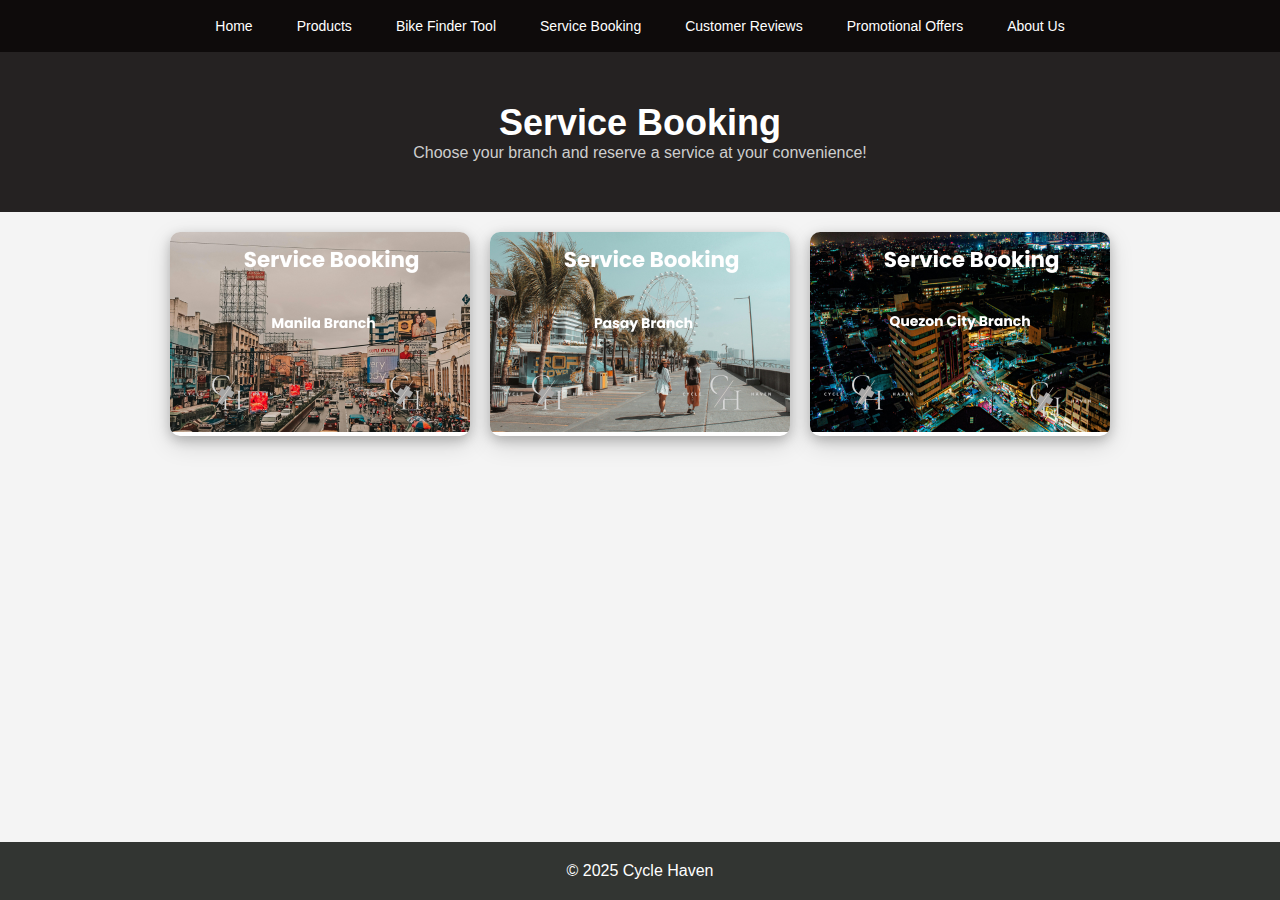
<file: offers.html>
<!DOCTYPE html>
<html lang="en">
<head>
    <meta charset="UTF-8">
    <meta name="viewport" content="width=device-width, initial-scale=1.0">
    <title>Service Booking</title>
    <style>
        * {
            margin: 0;
            padding: 0;
            box-sizing: border-box;
        }

        body {
            font-family: Arial, sans-serif;
            background-color: #f4f4f4;
            color: #333;
            display: flex;
            flex-direction: column;
            min-height: 100vh;
        }

        .navbar {
            display: flex;
            justify-content: center;
            background-color: #0e0b0b;
            padding: 10px 20px;
            position: sticky;
            top: 0;
            z-index: 1000;
        }

        .navbar-links {
            display: flex;
            gap: 20px;
        }

        .navbar a {
            color: #fff;
            text-decoration: none;
            padding: 8px 12px;
            font-size: 14px;
            transition: color 0.3s;
        }

        .navbar a:hover {
            color: #ccc;
        }

        .desc-container {
            padding: 50px 20px;
            background-color: rgb(37, 34, 34);
            color: rgb(206, 206, 206);
            text-align: center;
        }

        .desc-container h1 {
            font-size: 36px;
            color: #fff;
        }

        .cards-container {
            display: flex;
            justify-content: center;
            flex-wrap: wrap;
            gap: 20px;
            margin: 20px auto;
            max-width: 1000px;
        }

        .card {
            background-color: #fff;
            border-radius: 10px;
            box-shadow: 0 4px 12px rgba(0, 0, 0, 0.2), 0 8px 24px rgba(0, 0, 0, 0.15); /* Custom box shadow */
            overflow: hidden;
            width: 300px;
            text-align: center;
            transition: transform 0.3s ease;
        }
        
        .card:hover {
            transform: scale(1.05);
            box-shadow: 0 6px 16px rgba(0, 0, 0, 0.25), 0 12px 36px rgba(0, 0, 0, 0.2); /* Darker shadow on hover */
        }
        
        .card img {
            width: 100%;
            height: 200px;
            object-fit:fill;
        }

        .card h3 {
            font-size: 20px;
            margin: 15px 0;
            color: #333;
        }

        footer {
            background-color: #323532;
            color: white;
            text-align: center;
            padding: 20px 0;
            margin-top: auto;
        }
    </style>
</head>
<body>
    <div class="navbar">
    <div class="navbar-links">
        <a href="index.html">Home</a>
        <a href="products.html">Products</a>
        <a href="bike-finder.html">Bike Finder Tool</a>
        <a href="offers.html">Service Booking</a>
        <a href="customer.html">Customer Reviews</a>
        <a href="promotional.html">Promotional Offers</a>
        <a href="about_us.html">About Us</a>
    </div>
</div>

    <div class="desc-container">
        <h1>Service Booking</h1>
        <p>Choose your branch and reserve a service at your convenience!</p>
    </div>

    <div class="cards-container">
        <a href="branch1.html" class="card">
            <img src="images/manila.png" alt="Branch 1">
        </a>
        <a href="branch2.html" class="card">
            <img src="images/pasay.png" alt="Branch 2">
        </a>
        <a href="branch3.html" class="card">
            <img src="images/qc.png" alt="Branch 3">
        </a>
    </div>

    <footer>
        <p>&copy; 2025 Cycle Haven</p>
    </footer>
</body>
</html>
</file>
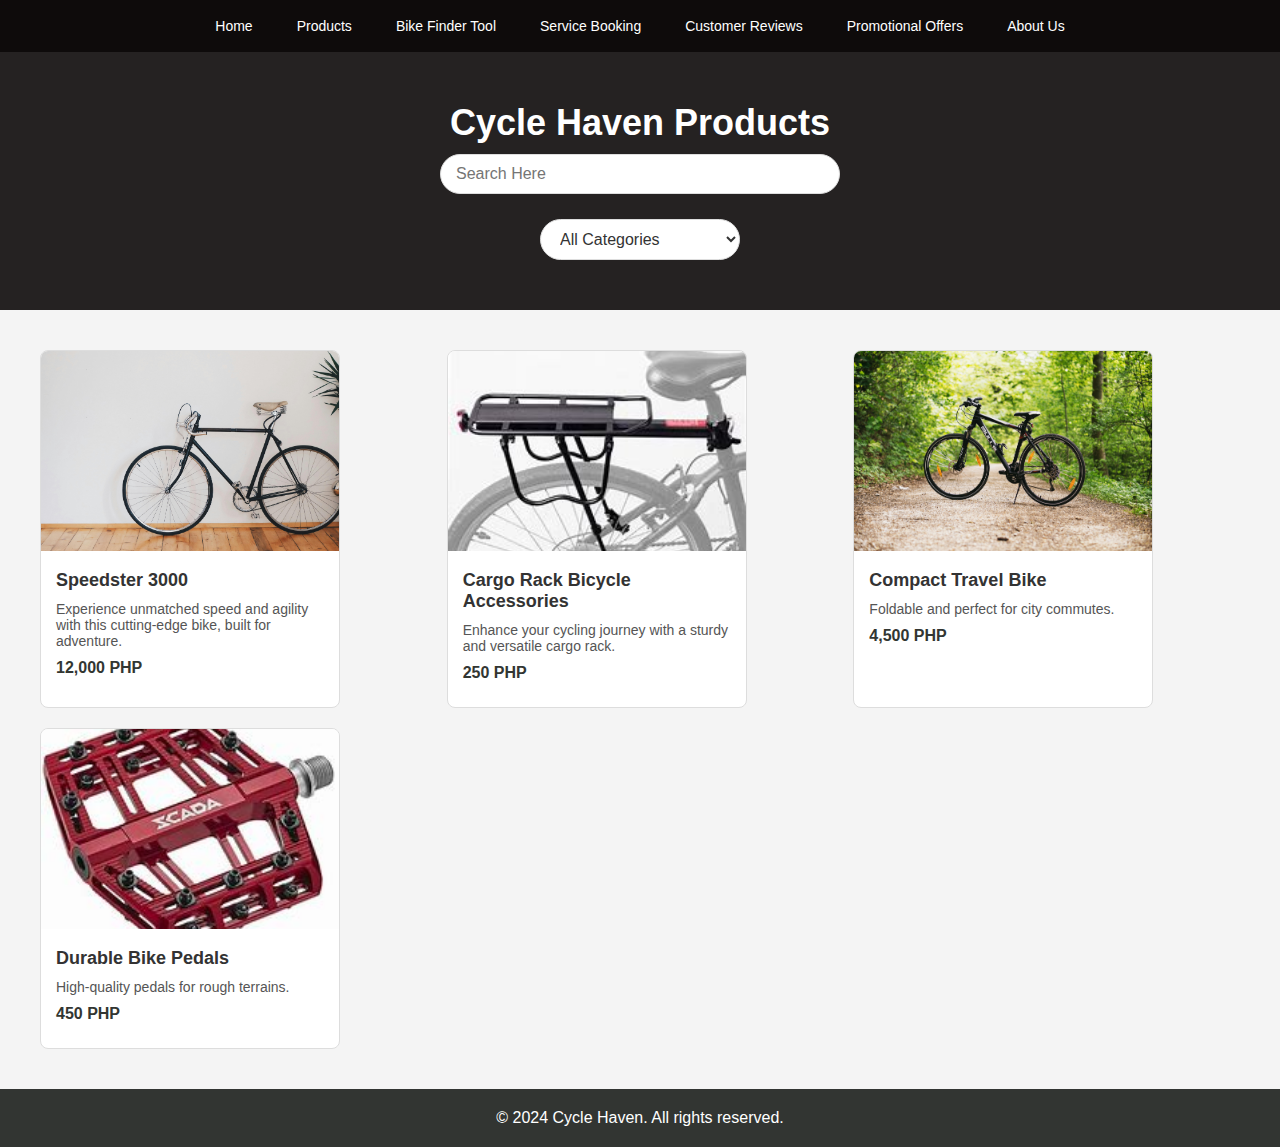
<file: products.html>
<!DOCTYPE html>
<html lang="en">
<head>
    <meta charset="UTF-8">
    <meta name="viewport" content="width=device-width, initial-scale=1.0">
    <title>Products</title>
    <style>
        /* General Styles */
        * {
            margin: 0;
            padding: 0;
            box-sizing: border-box;
        }
        body {
            font-family: Arial, sans-serif;
            background-color: #f4f4f4;
            color: #333;
        }
        .navbar {
            display: flex;
            justify-content: center;
            background-color: #0e0b0b;
            padding: 10px 20px;
            position: sticky;
            top: 0;
            z-index: 1000;
        }
        .navbar-links {
            display: flex;
            gap: 20px;
        }
        .navbar a {
            color: #fff;
            text-decoration: none;
            padding: 8px 12px;
            font-size: 14px;
            transition: color 0.3s;
        }
        .navbar a:hover {
            color: #ccc;
        }
        .desc-container {
            padding: 50px 20px;
            background-color: rgb(37, 34, 34);
            color: rgb(206, 206, 206);
            text-align: center;
        }
        .desc-container h1 {
            font-size: 36px;
            color: #fff;
        }
        .desc-container p {
            font-size: 18px;
            color: #e0e0e0;
        }
        .search-bar {
            width: 100%;
            max-width: 400px;
            padding: 10px 15px;
            font-size: 16px;
            border: 1px solid #ddd;
            border-radius: 25px;
            outline: none;
            transition: box-shadow 0.3s ease, border-color 0.3s ease;
            margin: 10px auto;
        }
        .search-bar:focus {
            border-color: #222423;
            box-shadow: 0 0 8px rgba(34, 36, 35, 0.5);
        }
        .navbar-filter {
            display: flex;
            justify-content: center;
            margin-top: 15px;
        }
        .filter-dropdown {
            padding: 10px 15px;
            font-size: 16px;
            border: 1px solid #ddd;
            border-radius: 25px;
            background-color: #fff;
            color: #333;
            cursor: pointer;
            outline: none;
            width: 200px;
        }
        .marketplace-grid {
            display: grid;
            grid-template-columns: repeat(auto-fit, minmax(300px, 1fr));
            padding: 20px;
            margin: 20px;
            gap: 20px;
        }
        .marketplace-card {
            background-color: #fff;
            border: 1px solid #ddd;
            border-radius: 8px;
            overflow: hidden;
            transition: transform 0.3s ease-in-out;
            width: 300px;
        }
        .marketplace-card:hover {
            transform: scale(1.05);
        }
        .marketplace-card img {
            width: 100%;
            height: 200px;
            object-fit: cover;
        }
        .marketplace-card .info {
            padding: 15px;
        }
        .marketplace-card .info h2 {
            font-size: 18px;
            margin-bottom: 10px;
            color: #333;
        }
        .marketplace-card .info p {
            font-size: 14px;
            margin-bottom: 10px;
            color: #555;
        }
        .marketplace-card .info .price {
            font-size: 16px;
            font-weight: bold;
            color: #323632;
        }
        footer {
            background-color: #323532;
            color: white;
            text-align: center;
            padding: 20px 0;
        }
    </style>
</head>
<body>
    <div class="navbar">
        <div class="navbar-links">
            <a href="index.html">Home</a>
            <a href="products.html">Products</a>
            <a href="bike-finder.html">Bike Finder Tool</a>
            <a href="offers.html">Service Booking</a>
            <a href="customer.html">Customer Reviews</a>
            <a href="promotional.html">Promotional Offers</a>
            <a href="about_us.html">About Us</a>
        </div>
    </div>

    <div class="desc-container">
        <h1>Cycle Haven Products</h1>
        <input type="text" placeholder="Search Here" class="search-bar">
        <div class="navbar-filter">
            <select class="filter-dropdown">
                <option value="all">All Categories</option>
                <option value="mountain">Mountain Bikes</option>
                <option value="road">Road Bikes</option>
                <option value="electric">Electric Bikes</option>
                <option value="accessories">Accessories</option>
                <option value="parts">Parts</option>
            </select>
        </div>
    </div>

    <div class="marketplace-grid">
      <div class="marketplace-card">
          <img src="images/bike.jpg" alt="Product Image Placeholder">
          <div class="info">
              <h2>Speedster 3000</h2>
              <p>Experience unmatched speed and agility with this cutting-edge bike, built for adventure.</p>
              <p class="price">12,000 PHP</p>
          </div>
      </div>
      <div class="marketplace-card">
          <img src="images/accessories.jpg" alt="Product Image Placeholder">
          <div class="info">
              <h2>Cargo Rack Bicycle Accessories</h2>
              <p>Enhance your cycling journey with a sturdy and versatile cargo rack.</p>
              <p class="price">250 PHP</p>
          </div>
      </div>
      <div class="marketplace-card">
          <img src="images/bike-2.jpg" alt="Product Image Placeholder">
          <div class="info">
              <h2>Compact Travel Bike</h2>
              <p>Foldable and perfect for city commutes.</p>
              <p class="price">4,500 PHP</p>
          </div>
      </div>
      <div class="marketplace-card">
          <img src="images/parts.jpg" alt="Product Image Placeholder">
          <div class="info">
              <h2>Durable Bike Pedals</h2>
              <p>High-quality pedals for rough terrains.</p>
              <p class="price">450 PHP</p>
          </div>
      </div>
  </div>
  

    <footer>
        <p>© 2024 Cycle Haven. All rights reserved.</p>
    </footer>
</body>
</html>
</file>
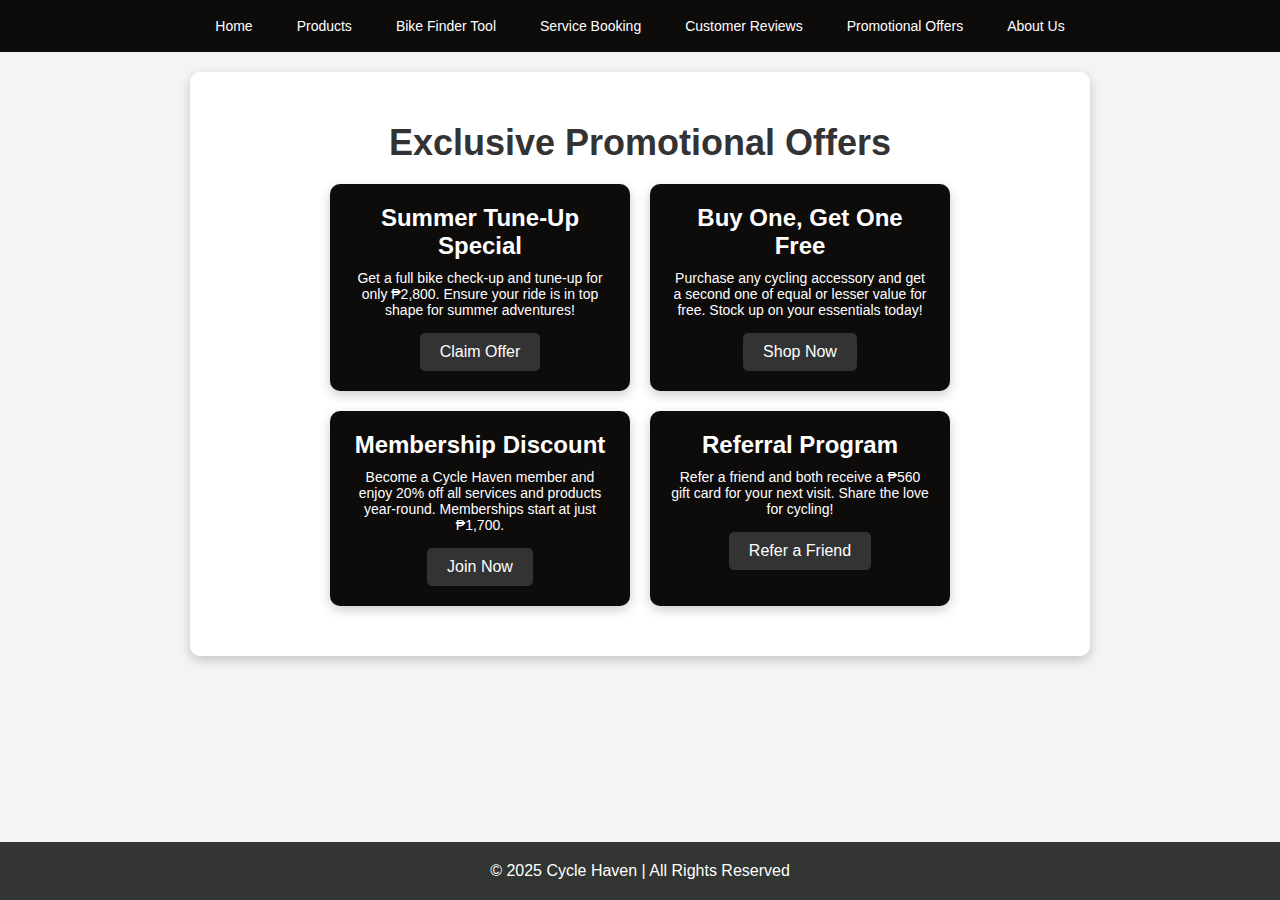
<file: promotional.html>
<!DOCTYPE html>
<html lang="en">
<head>
    <meta charset="UTF-8">
    <meta name="viewport" content="width=device-width, initial-scale=1.0">
    <title>Cycle Haven - Promotional Offers</title>
    <style>
        * {
            margin: 0;
            padding: 0;
            box-sizing: border-box;
        }

        body {
            font-family: Arial, sans-serif;
            background-color: #f4f4f4;
            color: #333;
            display: flex;
            flex-direction: column;
            min-height: 100vh;
        }

        .navbar {
            display: flex;
            justify-content: center;
            background-color: #0e0b0b;
            padding: 10px 20px;
            position: sticky;
            top: 0;
            z-index: 1000;
        }

        .navbar-links {
            display: flex;
            gap: 20px;
        }

        .navbar a {
            color: #fff;
            text-decoration: none;
            padding: 8px 12px;
            font-size: 14px;
            transition: color 0.3s;
        }

        .navbar a:hover {
            color: #ccc;
        }

        .promo-container {
            padding: 50px 20px;
            background-color: #fff;
            text-align: center;
            margin: 20px auto;
            max-width: 900px;
            border-radius: 10px;
            box-shadow: 0 4px 12px rgba(0, 0, 0, 0.2);
        }

        .promo-container h1 {
            font-size: 36px;
            color: #333;
            margin-bottom: 20px;
        }

        .promo-grid {
            display: flex;
            flex-wrap: wrap;
            gap: 20px;
            justify-content: center;
        }

        .promo-card {
            background-color: #0e0b0b;
            color: #fff;
            border-radius: 10px;
            padding: 20px;
            width: 300px;
            text-align: center;
            box-shadow: 0 4px 12px rgba(0, 0, 0, 0.2);
            transition: transform 0.3s ease;
        }

        .promo-card:hover {
            transform: scale(1.05);
            box-shadow: 0 6px 16px rgba(0, 0, 0, 0.25);
        }

        .promo-card h3 {
            font-size: 24px;
            margin-bottom: 10px;
        }

        .promo-card p {
            font-size: 14px;
            margin-bottom: 15px;
        }

        .promo-card button {
            padding: 10px 20px;
            background-color: #333;
            color: white;
            border: none;
            border-radius: 5px;
            font-size: 16px;
            cursor: pointer;
            transition: background-color 0.3s;
        }

        .promo-card button:hover {
            background-color: #555;
        }

        footer {
            background-color: #323532;
            color: white;
            text-align: center;
            padding: 20px 0;
            margin-top: auto;
        }
    </style>
</head>
<body>
    <div class="navbar">
        <div class="navbar-links">
            <a href="index.html">Home</a>
            <a href="products.html">Products</a>
            <a href="bike-finder.html">Bike Finder Tool</a>
            <a href="offers.html">Service Booking</a>
            <a href="customer.html">Customer Reviews</a>
            <a href="promotional.html">Promotional Offers</a>
            <a href="about_us.html">About Us</a>
        </div>
    </div>
    <div class="promo-container">
        <h1>Exclusive Promotional Offers</h1>
        <div class="promo-grid">
            <div class="promo-card">
                <h3>Summer Tune-Up Special</h3>
                <p>Get a full bike check-up and tune-up for only ₱2,800. Ensure your ride is in top shape for summer adventures!</p>
                <button>Claim Offer</button>
            </div>
            <div class="promo-card">
                <h3>Buy One, Get One Free</h3>
                <p>Purchase any cycling accessory and get a second one of equal or lesser value for free. Stock up on your essentials today!</p>
                <button>Shop Now</button>
            </div>
            <div class="promo-card">
                <h3>Membership Discount</h3>
                <p>Become a Cycle Haven member and enjoy 20% off all services and products year-round. Memberships start at just ₱1,700.</p>
                <button>Join Now</button>
            </div>
            <div class="promo-card">
                <h3>Referral Program</h3>
                <p>Refer a friend and both receive a ₱560 gift card for your next visit. Share the love for cycling!</p>
                <button>Refer a Friend</button>
            </div>
           
        </div>
    </div>

    <footer>
        <p>&copy; 2025 Cycle Haven | All Rights Reserved</p>
    </footer>
</body>
</html>
</file>
<file: style.css>
* {
  /*Bruhhhh why am all doing this alone  Update using this old code for template for project*/
    margin: 0;
    padding: 0;
    box-sizing: border-box;
}
body {
  margin-bottom: 0; /*WHY IS THERE STILL SPACEE UNDERNEATH WHAT  */
}
::-webkit-scrollbar {
  width: 12px;
}

::-webkit-scrollbar-track {
  background: rgba(153, 14, 14, 0.2);
  border-radius: 10px;
}

::-webkit-scrollbar-thumb {
  background-color: rgba(207, 23, 23, 0.5);
  border-radius: 10px;
  border: 2px solid rgba(0, 0, 0, 0.2);
}

::-webkit-scrollbar-thumb:hover {
  background-color: rgba(196, 169, 169, 0.8);
}

html {
  scrollbar-width: thin;
  scrollbar-color: rgba(56, 59, 63, 0.5) rgba(255, 255, 255, 0.2); /* Scrollbar design hmm will update soon to match the vibe */
}

body {
    font-family: Arial, sans-serif;
    background-color: #ffffff;
}

.navbar {
  display: flex;
  align-items: center;
  justify-content: center; 
  background-color: #0e0b0b;
  padding: 10px 20px;
  position: sticky;
  top: 0;
  z-index: 1000;
}

.navbar-links {
  display: flex;
  gap: 20px;
}

.navbar a {
  color: #fff;
  text-decoration: none;
  padding: 8px 12px;
  font-size: 14px;
  transition: color 0.3s;
}

.navbar a:hover {
  color: #ccc;
}

.pic-ctn {
  position: relative;
  width: 100vw; 
  height: 100vh; 
  overflow: hidden; 
}

.pic-ctn img {
  position: absolute;
  top: 0;
  left: 0;
  width: 100%;
  height: 80%;
  opacity: 0;
  animation: display 10s infinite;
}

@keyframes display {
  0% {
    transform: translateX(100%);
    opacity: 0;
  }
  10% {
    transform: translateX(0);
    opacity: 1;
  }
  20% {
    transform: translateX(0);
    opacity: 1;
  }
  30% {
    transform: translateX(-100%);
    opacity: 0;
  }
  100% {
    transform: translateX(-100%);
    opacity: 0;
  }
}

.pic-ctn img:nth-child(2) {
  animation-delay: 2s;
}
.pic-ctn img:nth-child(3) {
  animation-delay: 4s;
}
.pic-ctn img:nth-child(4) {
  animation-delay: 6s;
}
.pic-ctn img:nth-child(5) {
  animation-delay: 8s;
}

  .header {
    background-size: cover;
    background-position: center;
    background-color: #272323;
    margin-bottom: 50px;
    height: 400px;
    object-fit: contain;
    background-image: url("images/logo.png");
  }
  
.container-part {
    display: flex;
    padding-bottom: 100px;
    background-color: black;
    height: 100px;
    padding-top: 50px;
    justify-content: center;
    align-items: center;
    gap: 30px; 

}

.Btn-1, .Btn-2 {
    display: inline-block;
    padding: 12px 30px;
    font-size: 16px;
    font-weight: 600;
    text-align: center;
    background-color: #0071e3; 
    color: white;
    border-radius: 20px; 
    border: none;
    cursor: pointer;
    transition: background-color 0.3s, transform 0.3s, box-shadow 0.3s;
    text-decoration: none;

    
}
.space {
  padding-top: 20px;
  padding-bottom: 20px;

}
.Btn-1:hover, .Btn-2:hover {
    background-color: #0051cc; 
    box-shadow: 0 4px 6px rgba(0, 0, 0, 0.2); 
    transform: translateY(-2px); 
}

.Btn-1:active, .Btn-2:active {
    background-color: #003f8a;
    transform: translateY(1px); 
    box-shadow: none; 

}
.desc {
    color: rgb(255, 251, 251);
    font-size: 30px;
    font-style: italic;
    text-align: center;
    align-items: center;
    font-family: Arial;
        
}
.desc-container {
    padding-top: 50px;
   background-color: black;
   font-style: italic;

}
.wrapper-ayeaye {
    background-color: #000000;
    padding: 40px;
    display: flex;
    justify-content: center;

  }
 
  .card-container {
    display: flex;
    gap: 40px; 
    flex-wrap: wrap; 
    justify-content: center;
  }
  
  .card {
    position: relative;
    width: 250px;
    height: 350px;
    overflow: hidden;
    border-radius: 10px;
    box-shadow: 0 4px 10px rgba(0, 0, 0, 0.1);
    background-color: #fff;
    transform: scale(1);
    transition: transform 0.3s ease-in-out;
  }
  
  .card:hover {
    transform: scale(1.05);
  }
  
  .card__image img {
    width: 100%;
    height: 100%;
    object-fit:cover;
    transition: opacity 0.5s ease;
    
  }
  
  .card__content {
    position: absolute;
    bottom: 0;
    left: 0;
    right: 0;
    padding: 20px;
    background-color: rgba(0, 0, 0, 0.6);
    color: #fff;
    opacity: 0;
    transform: translateY(100%);
    transition: opacity 0.3s ease-in-out, transform 0.3s ease-in-out;
  }
  
  .card:hover .card__content {
    opacity: 1;
    transform: translateY(0);
  }
  
  .card__title {
    font-size: 1.2rem;
    font-weight: bold;
    margin-bottom: 10px;
  }
  
  .card__description {
    font-size: 1rem;
    line-height: 1.4;
  }
  
  .text-space {
    padding: 30px;
    max-width: 800px;
    margin: 0 auto;
    background-color: #ffffff;
    border-radius: 10px;
    box-shadow: 0 4px 8px rgba(0, 0, 0, 0.3); 
  }
  
  .title {
    font-family: 'Montserrat', sans-serif;
    font-size: 2.5em;
    color: #110808;
    text-align: center;
    margin-bottom: 20px;
    text-transform: uppercase;
    letter-spacing: 1px;
  }
  
  .description {
    font-family: 'Lato', sans-serif;
    font-size: 1.1em;
    color: #0a0808; 
    line-height: 1.6;
    text-align: justify;
    margin-top: 10px;
    padding: 0 15px;
  }
  
  .description {
    opacity: 0;
    animation: fadeIn 1s forwards;
  }
  
  @keyframes fadeIn {
    to {
      opacity: 1;
    }
  }
</file>
